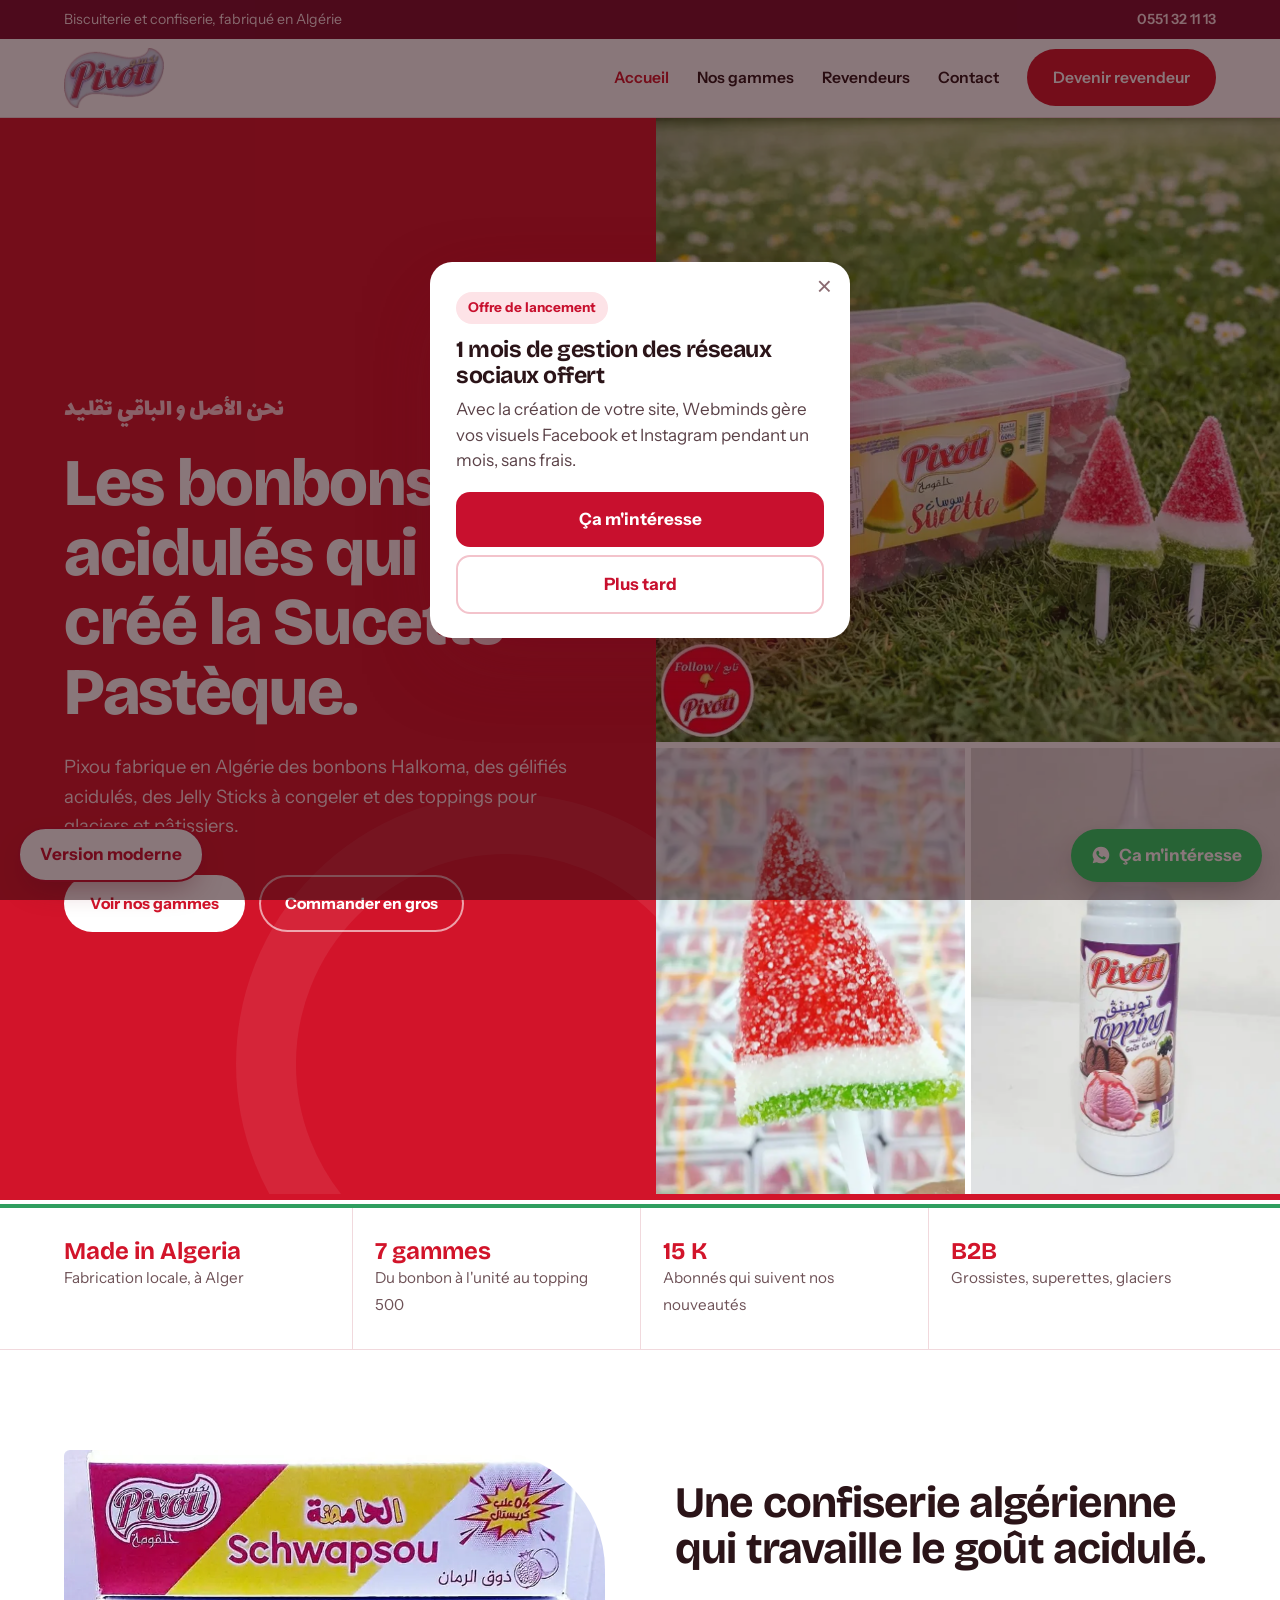
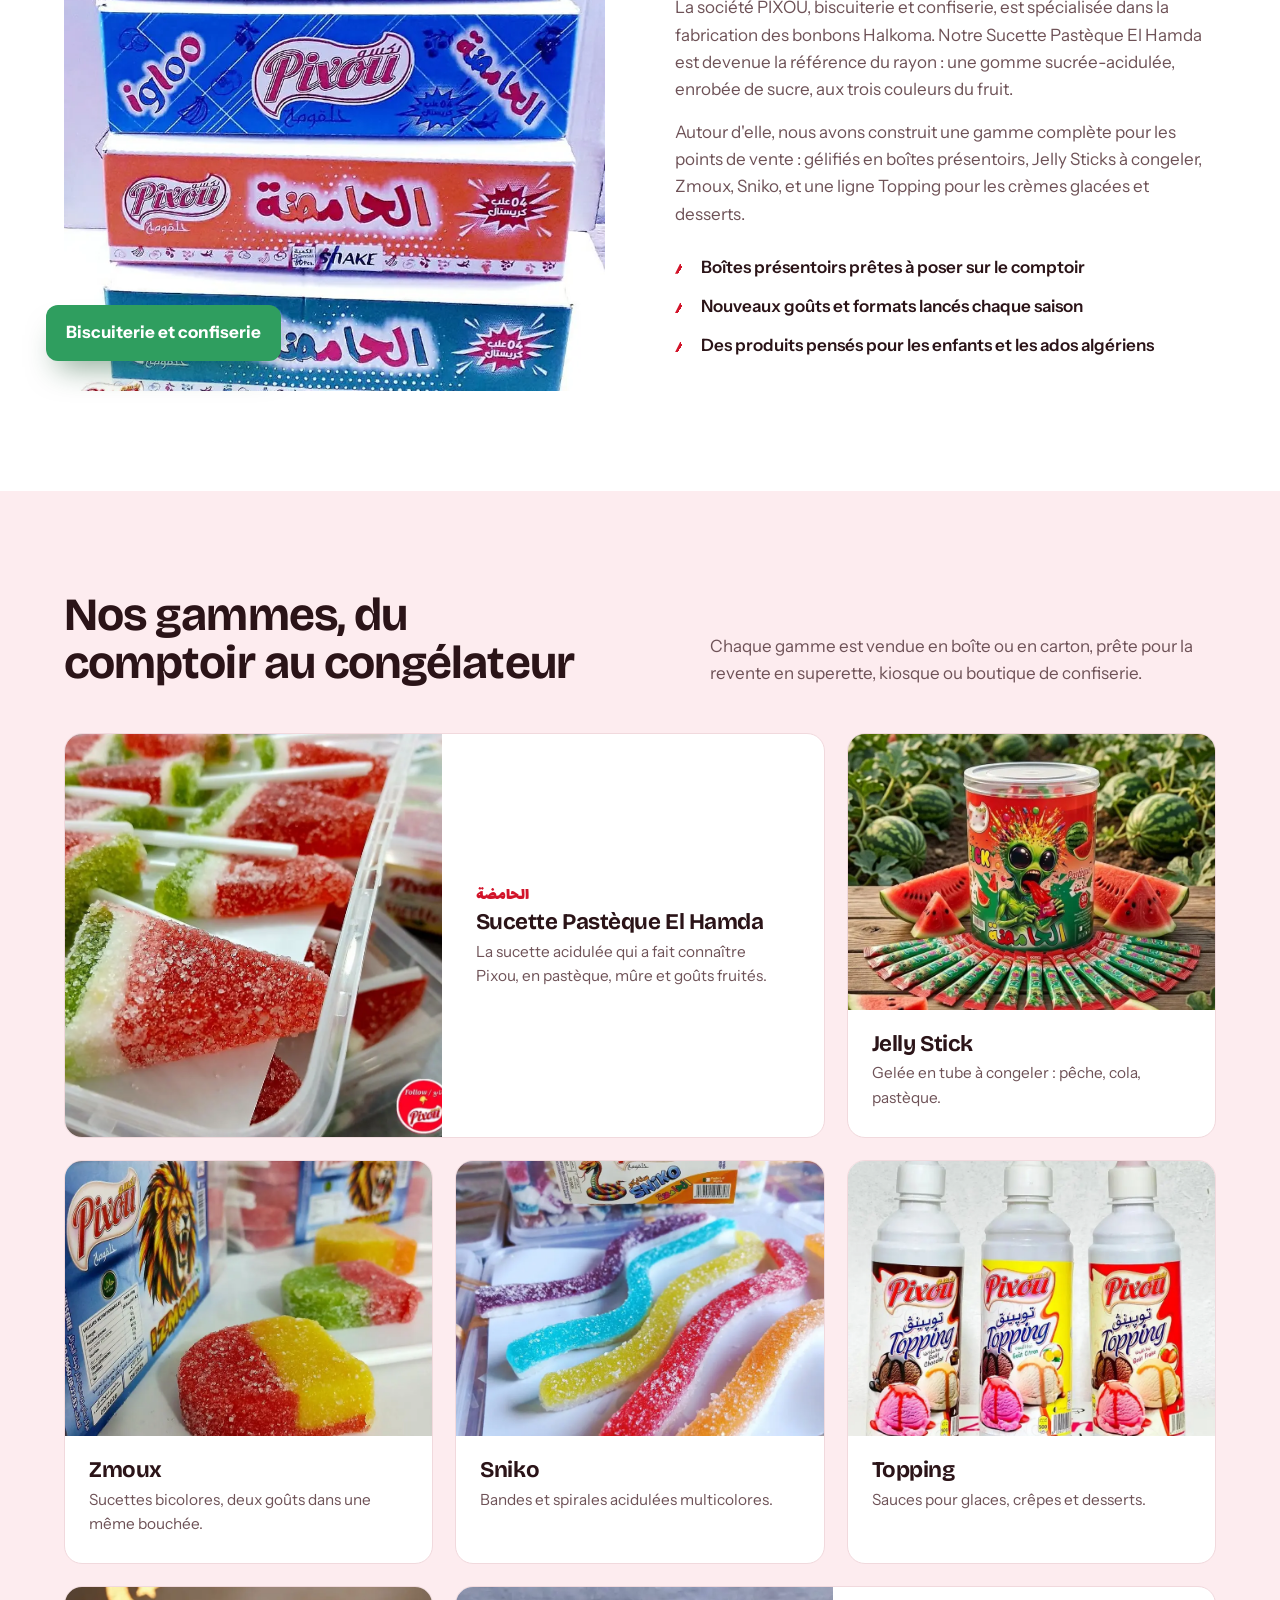
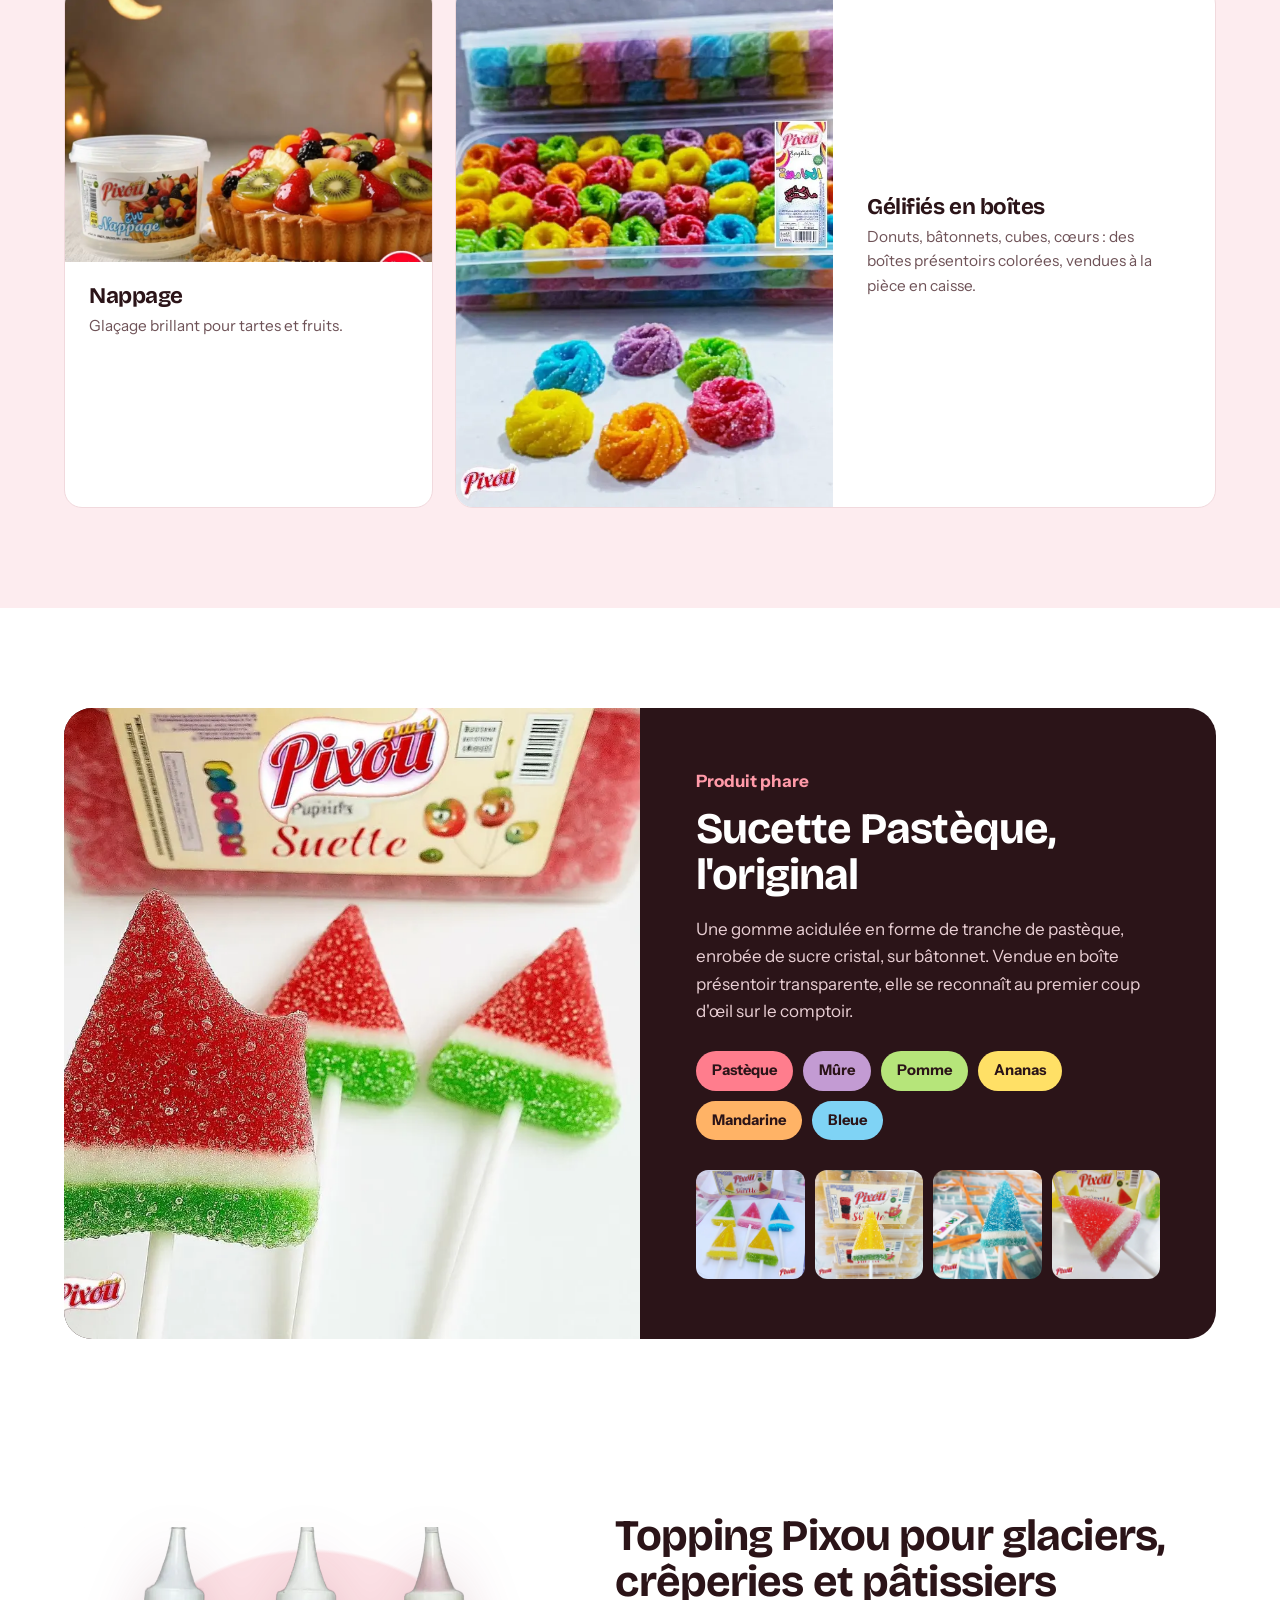
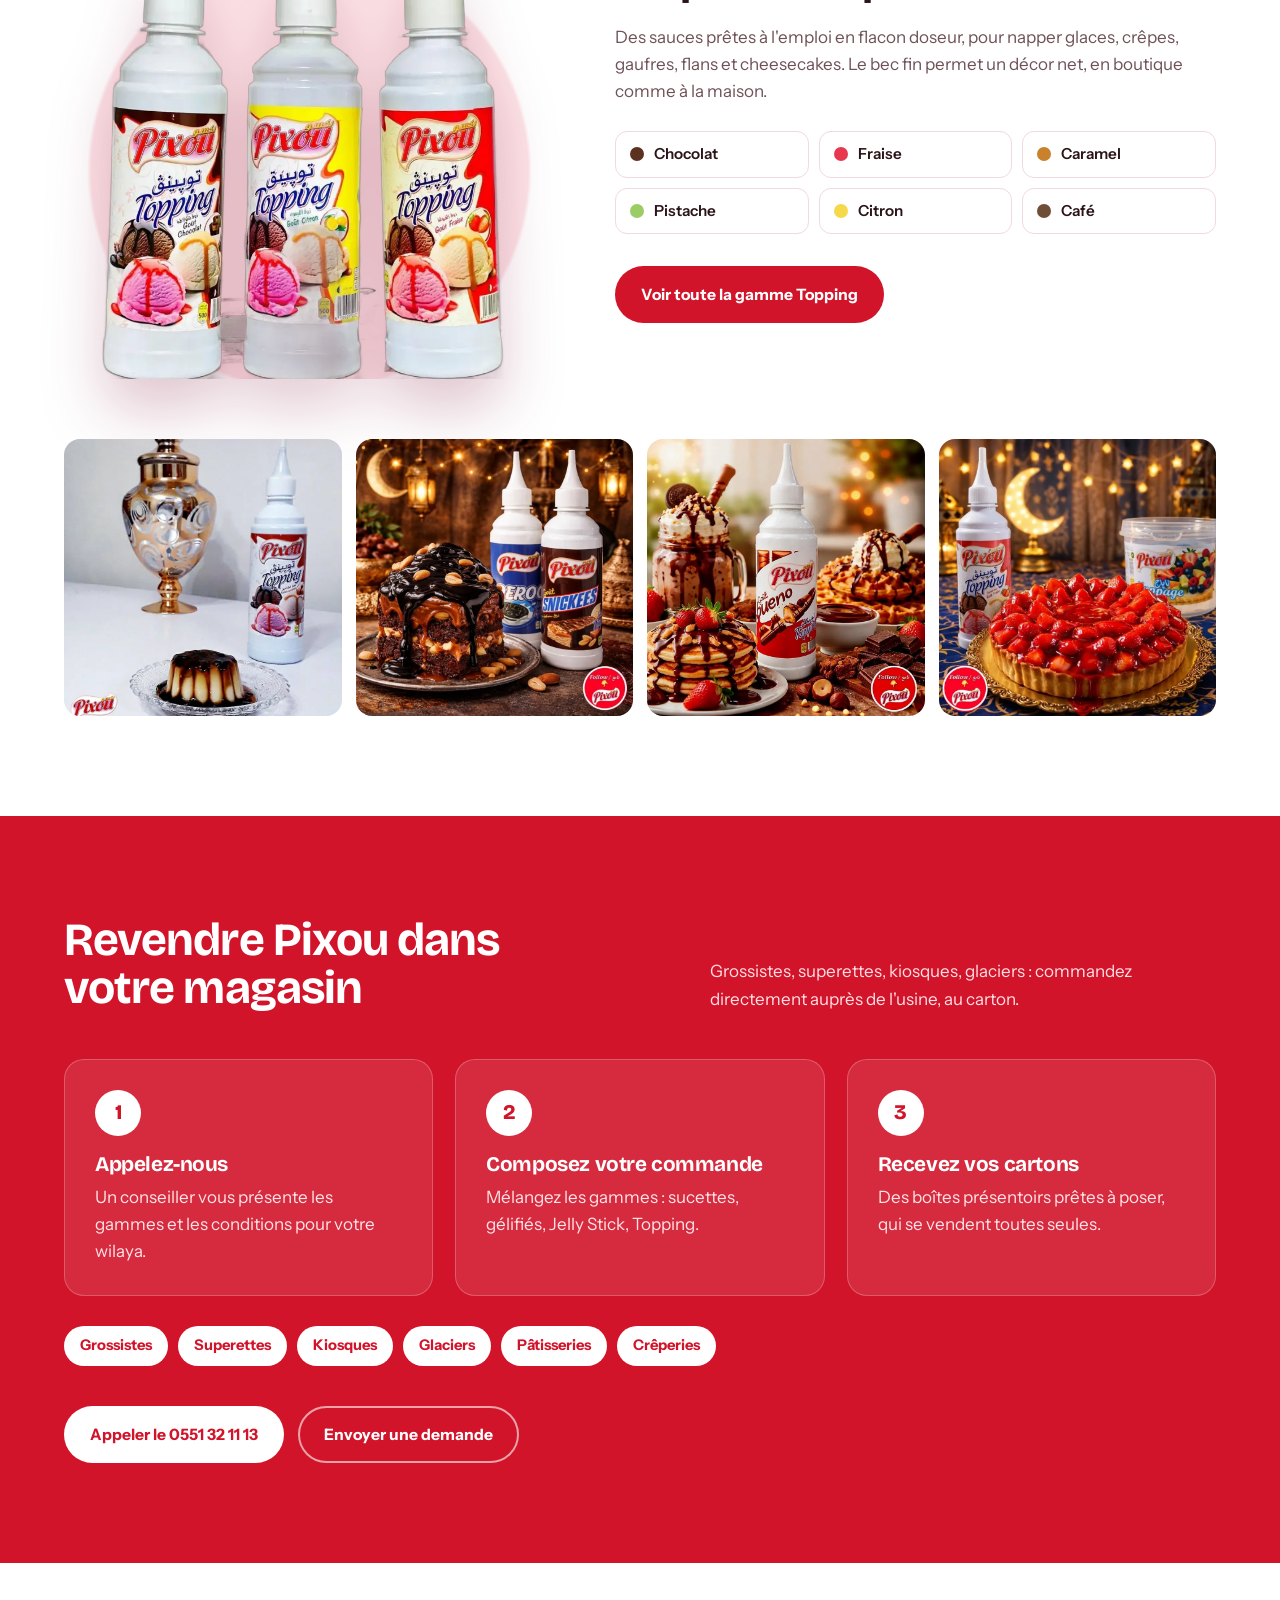
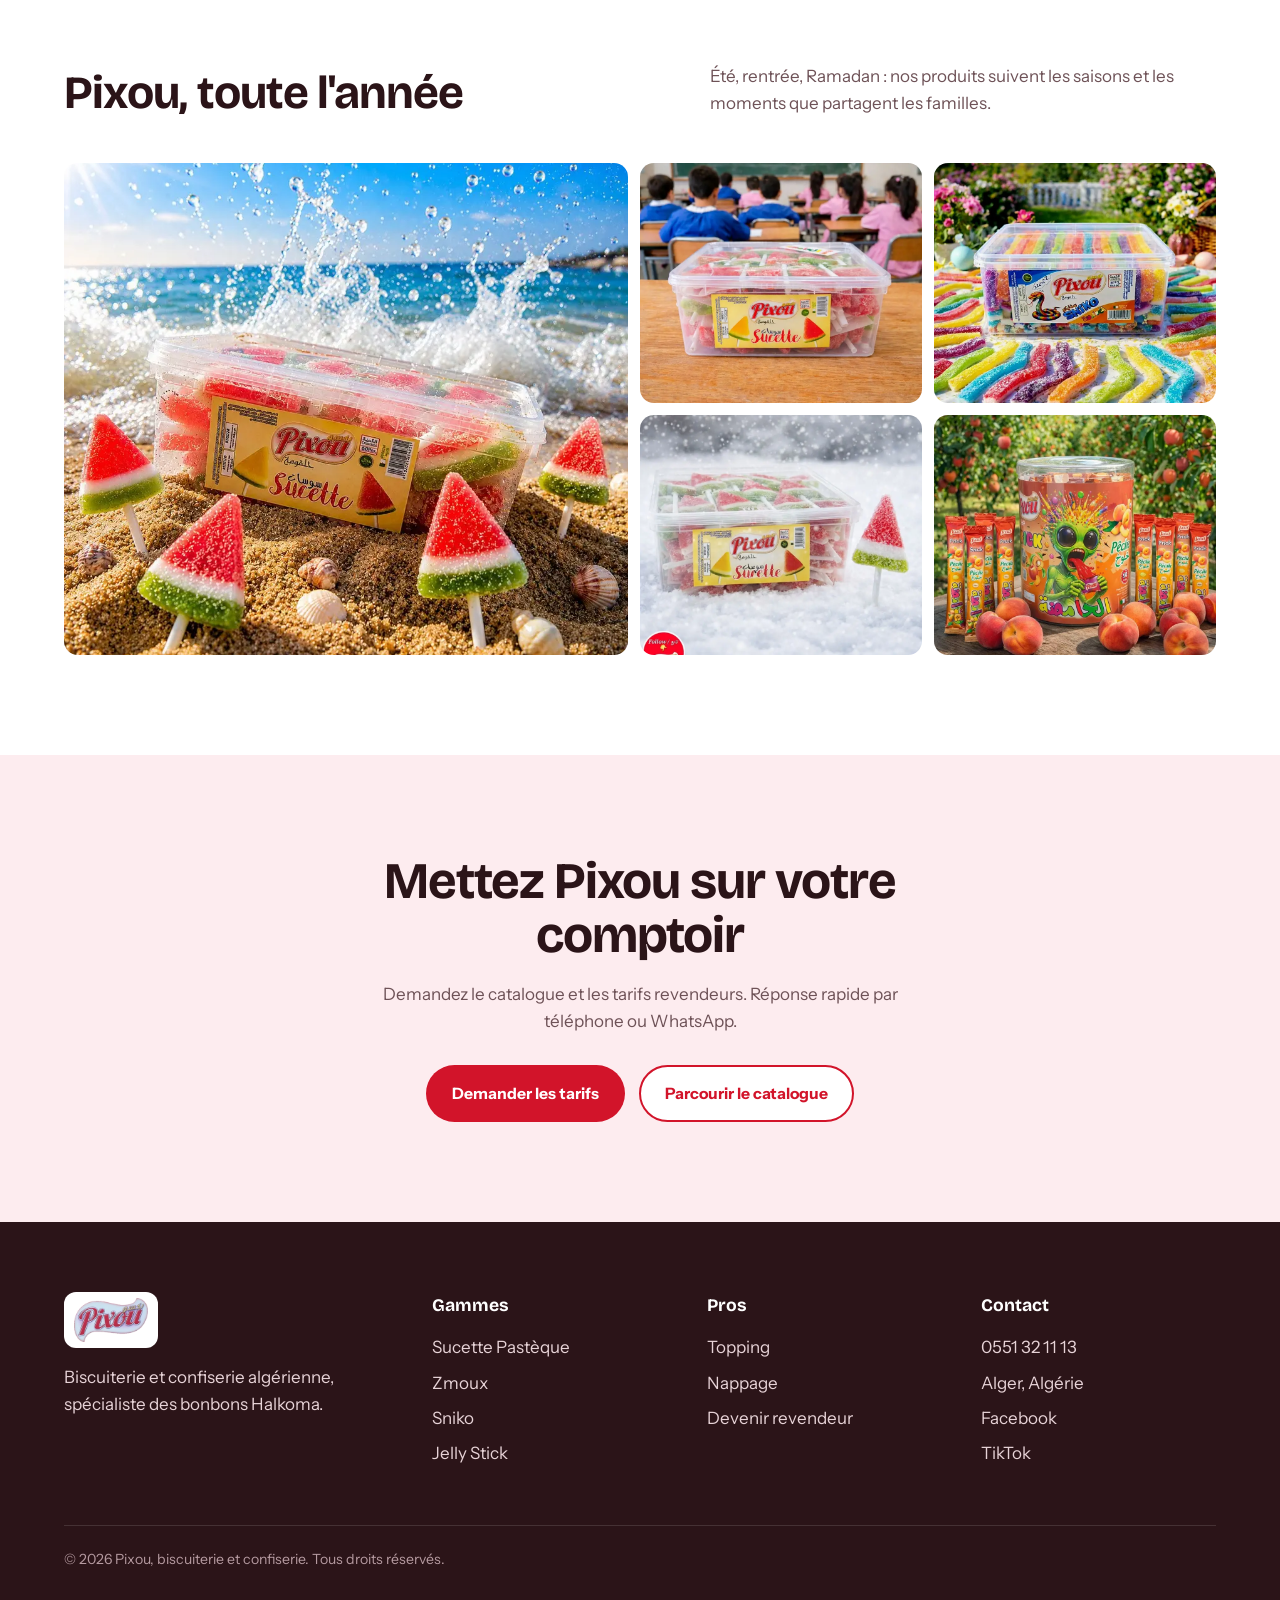
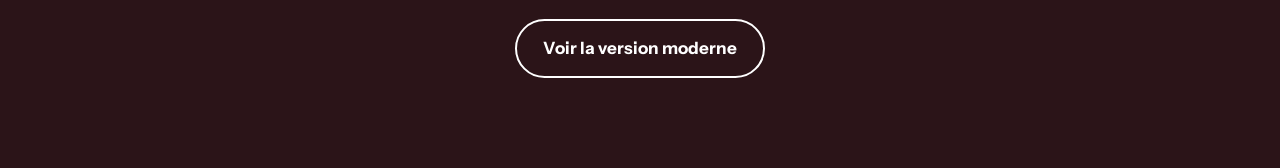
<file: index.html>
<!doctype html><html lang="fr"><head><meta charset="utf-8"><meta name="viewport" content="width=device-width,initial-scale=1"><title>Pixou</title><meta name="robots" content="noindex,nofollow"><meta name="description" content="Pixou, biscuiterie et confiserie algérienne : Sucette Pastèque, Zmoux, Sniko, Jelly Stick, Topping et Nappage."><link rel="icon" href="img/logo.webp"><link rel="preconnect" href="https://fonts.googleapis.com"><link rel="preconnect" href="https://fonts.gstatic.com" crossorigin><link href="https://fonts.googleapis.com/css2?family=Bricolage+Grotesque:opsz,wght@12..96,500;12..96,700;12..96,800&family=Instrument+Sans:wght@400;500;600;700&family=Lalezar&display=swap" rel="stylesheet"><link rel="stylesheet" href="v1.css"></head><body><div class="top"><div class="wrap"><span>Biscuiterie et confiserie, fabriqué en Algérie</span><a href="tel:+213551321113">0551 32 11 13</a></div></div><header class="nav"><div class="wrap"><a class="logo" href="index.html"><img src="img/logo.webp" alt="Pixou"></a><nav class="menu" id="menu"><a href="index.html" class="on">Accueil</a><a href="produits.html">Nos gammes</a><a href="index.html#revendeurs">Revendeurs</a><a href="contact.html">Contact</a><a class="btn btn-red" href="contact.html" style="color:#fff">Devenir revendeur</a></nav><button class="burger" aria-label="Menu" onclick='document.getElementById("menu").classList.toggle("open")'>&#9776;</button></div></header><main><section class="hero" style="padding:0"><div class="hero-txt"><div class="hero-ar">نحن الأصل و الباقي تقليد</div><h1>Les bonbons acidulés qui ont créé la Sucette Pastèque.</h1><p>Pixou fabrique en Algérie des bonbons Halkoma, des gélifiés acidulés, des Jelly Sticks à congeler et des toppings pour glaciers et pâtissiers.</p><div class="acts"><a class="btn btn-white" href="produits.html">Voir nos gammes</a> <a class="btn btn-line" href="#revendeurs">Commander en gros</a></div></div><div class="hero-img"><figure><img src="img/hero-herbe.webp" alt="Boîte de sucettes pastèque Pixou posée sur l'herbe"></figure><figure><img src="img/pasteque-1.webp" alt="Sucette pastèque acidulée Pixou"></figure><figure><img src="img/topping-2.webp" alt="Flacon Topping Pixou"></figure></div></section><div class="rind"></div><div class="facts"><div class="wrap"><div class="fact"><b>Made in Algeria</b><span>Fabrication locale, à Alger</span></div><div class="fact"><b>7 gammes</b><span>Du bonbon à l'unité au topping 500</span></div><div class="fact"><b>15 K</b><span>Abonnés qui suivent nos nouveautés</span></div><div class="fact"><b>B2B</b><span>Grossistes, superettes, glaciers</span></div></div></div><section><div class="wrap about"><div class="about-img"><img src="img/gelee-6.webp" alt="Cartons Pixou Schwapsou, Igloo et El Hamda"><div class="tag">Biscuiterie et confiserie</div></div><div><h2>Une confiserie algérienne qui travaille le goût acidulé.</h2><p>La société PIXOU, biscuiterie et confiserie, est spécialisée dans la fabrication des bonbons Halkoma. Notre Sucette Pastèque El Hamda est devenue la référence du rayon : une gomme sucrée-acidulée, enrobée de sucre, aux trois couleurs du fruit.</p><p>Autour d'elle, nous avons construit une gamme complète pour les points de vente : gélifiés en boîtes présentoirs, Jelly Sticks à congeler, Zmoux, Sniko, et une ligne Topping pour les crèmes glacées et desserts.</p><ul><li>Boîtes présentoirs prêtes à poser sur le comptoir</li><li>Nouveaux goûts et formats lancés chaque saison</li><li>Des produits pensés pour les enfants et les ados algériens</li></ul></div></div></section><section class="ranges"><div class="wrap"><div class="sec-head"><h2>Nos gammes, du comptoir au congélateur</h2><p>Chaque gamme est vendue en boîte ou en carton, prête pour la revente en superette, kiosque ou boutique de confiserie.</p></div><div class="grid-r"><a class="rcard wide" href="produits.html#pasteque"><div class="ph"><img src="img/pasteque-5.webp" alt="Sucettes pastèque en boîte"></div><div class="tx"><span class="ar">الحامضة</span><h3>Sucette Pastèque El Hamda</h3><p>La sucette acidulée qui a fait connaître Pixou, en pastèque, mûre et goûts fruités.</p></div></a><a class="rcard" href="produits.html#stick"><div class="ph"><img src="img/stick-pasteque.webp" alt="Pot de Jelly Stick Pixou"></div><div class="tx"><h3>Jelly Stick</h3><p>Gelée en tube à congeler : pêche, cola, pastèque.</p></div></a><a class="rcard" href="produits.html#zmoux"><div class="ph"><img src="img/zmoux-2.webp" alt="Boîte Zmoux"></div><div class="tx"><h3>Zmoux</h3><p>Sucettes bicolores, deux goûts dans une même bouchée.</p></div></a><a class="rcard" href="produits.html#sniko"><div class="ph"><img src="img/sniko-1.webp" alt="Bandes acidulées Sniko"></div><div class="tx"><h3>Sniko</h3><p>Bandes et spirales acidulées multicolores.</p></div></a><a class="rcard" href="produits.html#topping"><div class="ph"><img src="img/topping-1.webp" alt="Flacons Topping Pixou"></div><div class="tx"><h3>Topping</h3><p>Sauces pour glaces, crêpes et desserts.</p></div></a><a class="rcard" href="produits.html#nappage"><div class="ph"><img src="img/nappage-3.webp" alt="Pot de nappage Pixou et tarte"></div><div class="tx"><h3>Nappage</h3><p>Glaçage brillant pour tartes et fruits.</p></div></a><a class="rcard wide" href="produits.html#gelee"><div class="ph"><img src="img/gelee-3.webp" alt="Bonbons gélifiés donuts en boîte"></div><div class="tx"><h3>Gélifiés en boîtes</h3><p>Donuts, bâtonnets, cubes, cœurs : des boîtes présentoirs colorées, vendues à la pièce en caisse.</p></div></a></div></div></section><section><div class="wrap"><div class="star"><div class="star-img"><img src="img/pasteque-3.webp" alt="Trois sucettes pastèque devant la boîte Pixou"></div><div class="star-tx"><span class="k">Produit phare</span><h2>Sucette Pastèque, l'original</h2><p>Une gomme acidulée en forme de tranche de pastèque, enrobée de sucre cristal, sur bâtonnet. Vendue en boîte présentoir transparente, elle se reconnaît au premier coup d'œil sur le comptoir.</p><div class="chips"><span class="chip" style="background:#ff7d8d">Pastèque</span> <span class="chip" style="background:#c39bd3">Mûre</span> <span class="chip" style="background:#b6e57a">Pomme</span> <span class="chip" style="background:#ffe066">Ananas</span> <span class="chip" style="background:#ffb366">Mandarine</span> <span class="chip" style="background:#7fd3f5">Bleue</span></div><div class="thumbs"><img src="img/fruits-1.webp" alt="Sucettes Pixou multi-goûts"> <img src="img/fruits-3.webp" alt="Sucette ananas"> <img src="img/fruits-4.webp" alt="Sucette bleue"> <img src="img/pasteque-2.webp" alt="Sucette pastèque"></div></div></div></div></section><section class="top-sec" style="padding-top:20px"><div class="wrap"><div class="tp"><div class="tp-vis"><img src="img/cut-toppings3.webp" alt="Trois flacons Topping Pixou"></div><div><h2>Topping Pixou pour glaciers, crêperies et pâtissiers</h2><p>Des sauces prêtes à l'emploi en flacon doseur, pour napper glaces, crêpes, gaufres, flans et cheesecakes. Le bec fin permet un décor net, en boutique comme à la maison.</p><div class="flv"><span><i style="background:#5b3220"></i>Chocolat</span> <span><i style="background:#e8384f"></i>Fraise</span> <span><i style="background:#c9822b"></i>Caramel</span> <span><i style="background:#9ccc65"></i>Pistache</span> <span><i style="background:#f6d94a"></i>Citron</span> <span><i style="background:#6f4e37"></i>Café</span></div><a class="btn btn-red" href="produits.html#topping">Voir toute la gamme Topping</a></div></div><div class="tp-row"><img src="img/topping-9.webp" alt="Flan nappé de caramel Topping Pixou"> <img src="img/topping-4.webp" alt="Toppings Oreo et Snickers"> <img src="img/topping-5.webp" alt="Topping Bueno sur crêpes"> <img src="img/nappage-4.webp" alt="Tarte aux fraises au nappage"></div></div></section><section class="b2b" id="revendeurs"><div class="wrap"><div class="sec-head"><h2>Revendre Pixou dans votre magasin</h2><p>Grossistes, superettes, kiosques, glaciers : commandez directement auprès de l'usine, au carton.</p></div><div class="steps"><div class="step"><h3>Appelez-nous</h3><p>Un conseiller vous présente les gammes et les conditions pour votre wilaya.</p></div><div class="step"><h3>Composez votre commande</h3><p>Mélangez les gammes : sucettes, gélifiés, Jelly Stick, Topping.</p></div><div class="step"><h3>Recevez vos cartons</h3><p>Des boîtes présentoirs prêtes à poser, qui se vendent toutes seules.</p></div></div><div class="who"><span>Grossistes</span><span>Superettes</span><span>Kiosques</span><span>Glaciers</span><span>Pâtisseries</span><span>Crêperies</span></div><div class="acts"><a class="btn btn-white" href="tel:+213551321113">Appeler le 0551 32 11 13</a> <a class="btn btn-line" href="contact.html">Envoyer une demande</a></div></div></section><section><div class="wrap"><div class="sec-head"><h2>Pixou, toute l'année</h2><p>Été, rentrée, Ramadan : nos produits suivent les saisons et les moments que partagent les familles.</p></div><div class="gal"><img src="img/hero-plage.webp" alt="Boîte de sucettes pastèque sur la plage"> <img src="img/ambiance-ecole.webp" alt="Boîte Pixou en classe"> <img src="img/sniko-7.webp" alt="Boîte Sniko au jardin"> <img src="img/ambiance-neige.webp" alt="Sucettes pastèque dans la neige"> <img src="img/stick-peche.webp" alt="Jelly Stick goût pêche"></div></div></section><section class="cta"><div class="wrap"><h2>Mettez Pixou sur votre comptoir</h2><p>Demandez le catalogue et les tarifs revendeurs. Réponse rapide par téléphone ou WhatsApp.</p><div class="acts"><a class="btn btn-red" href="contact.html">Demander les tarifs</a> <a class="btn btn-red" style="background:#fff;color:var(--red);border-color:var(--red)" href="produits.html">Parcourir le catalogue</a></div></div></section></main><footer><div class="wrap"><div class="cols"><div><img src="img/logo.webp" alt="Pixou"><p style="margin:0;max-width:30ch">Biscuiterie et confiserie algérienne, spécialiste des bonbons Halkoma.</p></div><div><h4>Gammes</h4><a href="produits.html#pasteque">Sucette Pastèque</a><a href="produits.html#zmoux">Zmoux</a><a href="produits.html#sniko">Sniko</a><a href="produits.html#stick">Jelly Stick</a></div><div><h4>Pros</h4><a href="produits.html#topping">Topping</a><a href="produits.html#nappage">Nappage</a><a href="index.html#revendeurs">Devenir revendeur</a></div><div><h4>Contact</h4><a href="tel:+213551321113">0551 32 11 13</a><a>Alger, Algérie</a><a href="https://www.facebook.com/pixouofficiel" target="_blank" rel="noopener">Facebook</a><a href="https://www.tiktok.com/@pixou__officiel" target="_blank" rel="noopener">TikTok</a></div></div><div class="copy">© 2026 Pixou, biscuiterie et confiserie. Tous droits réservés.</div></div></footer><div id="wm-switch" class="wm-switch" style="background:#2b1418;color:#fff"></div><script src="common.js"></script></body></html>
</file>
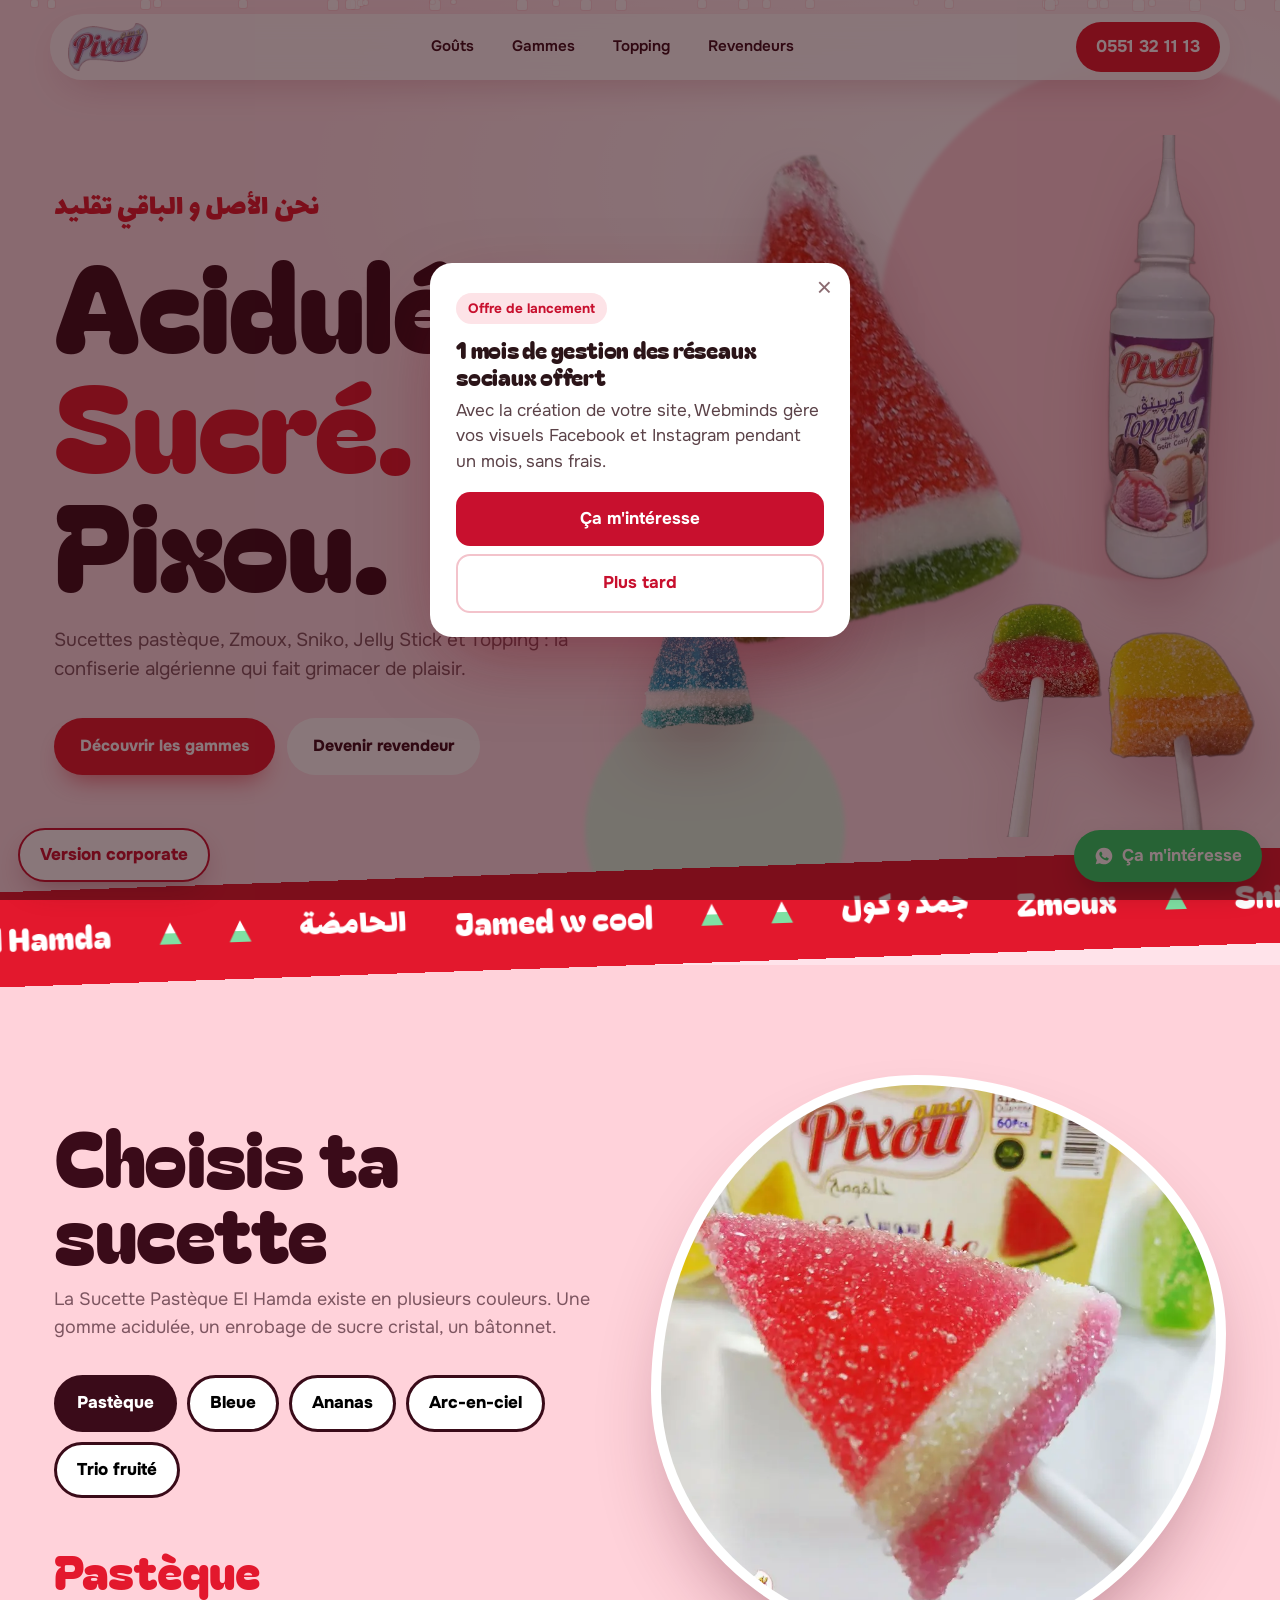
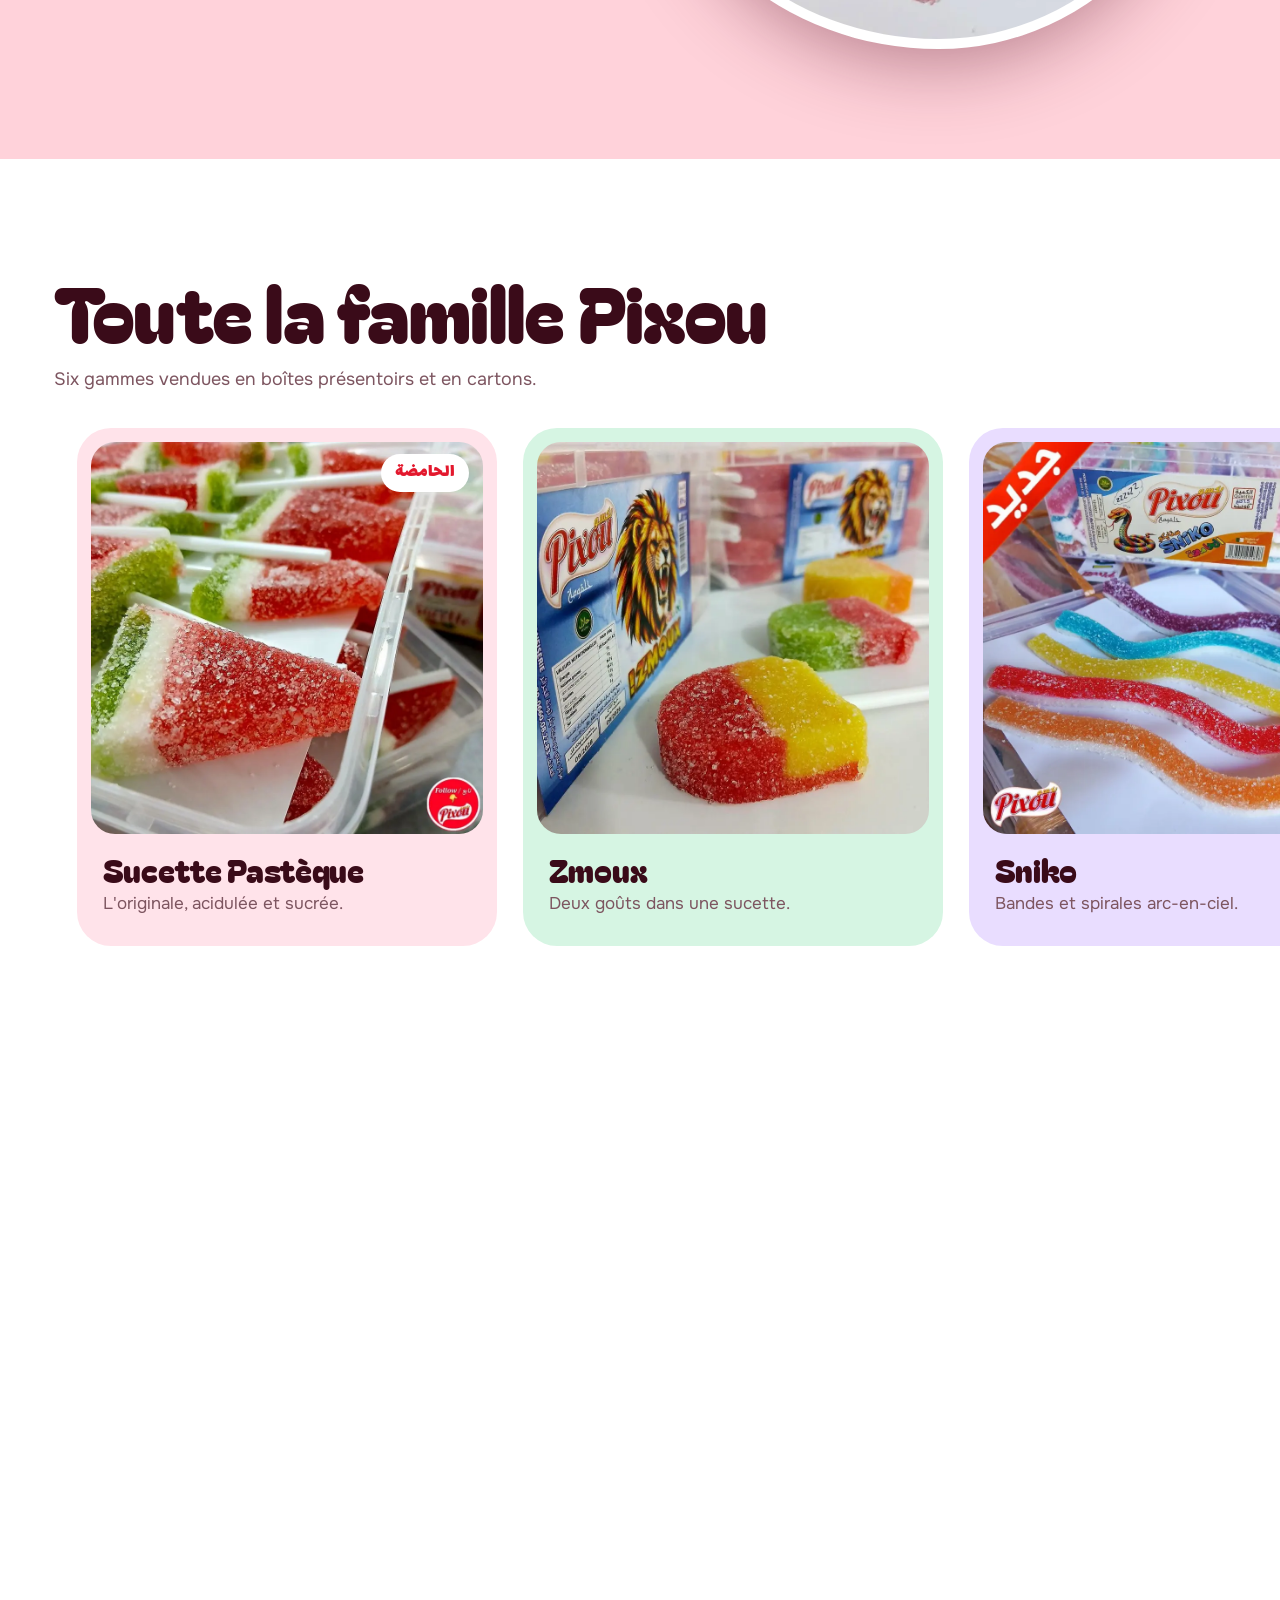
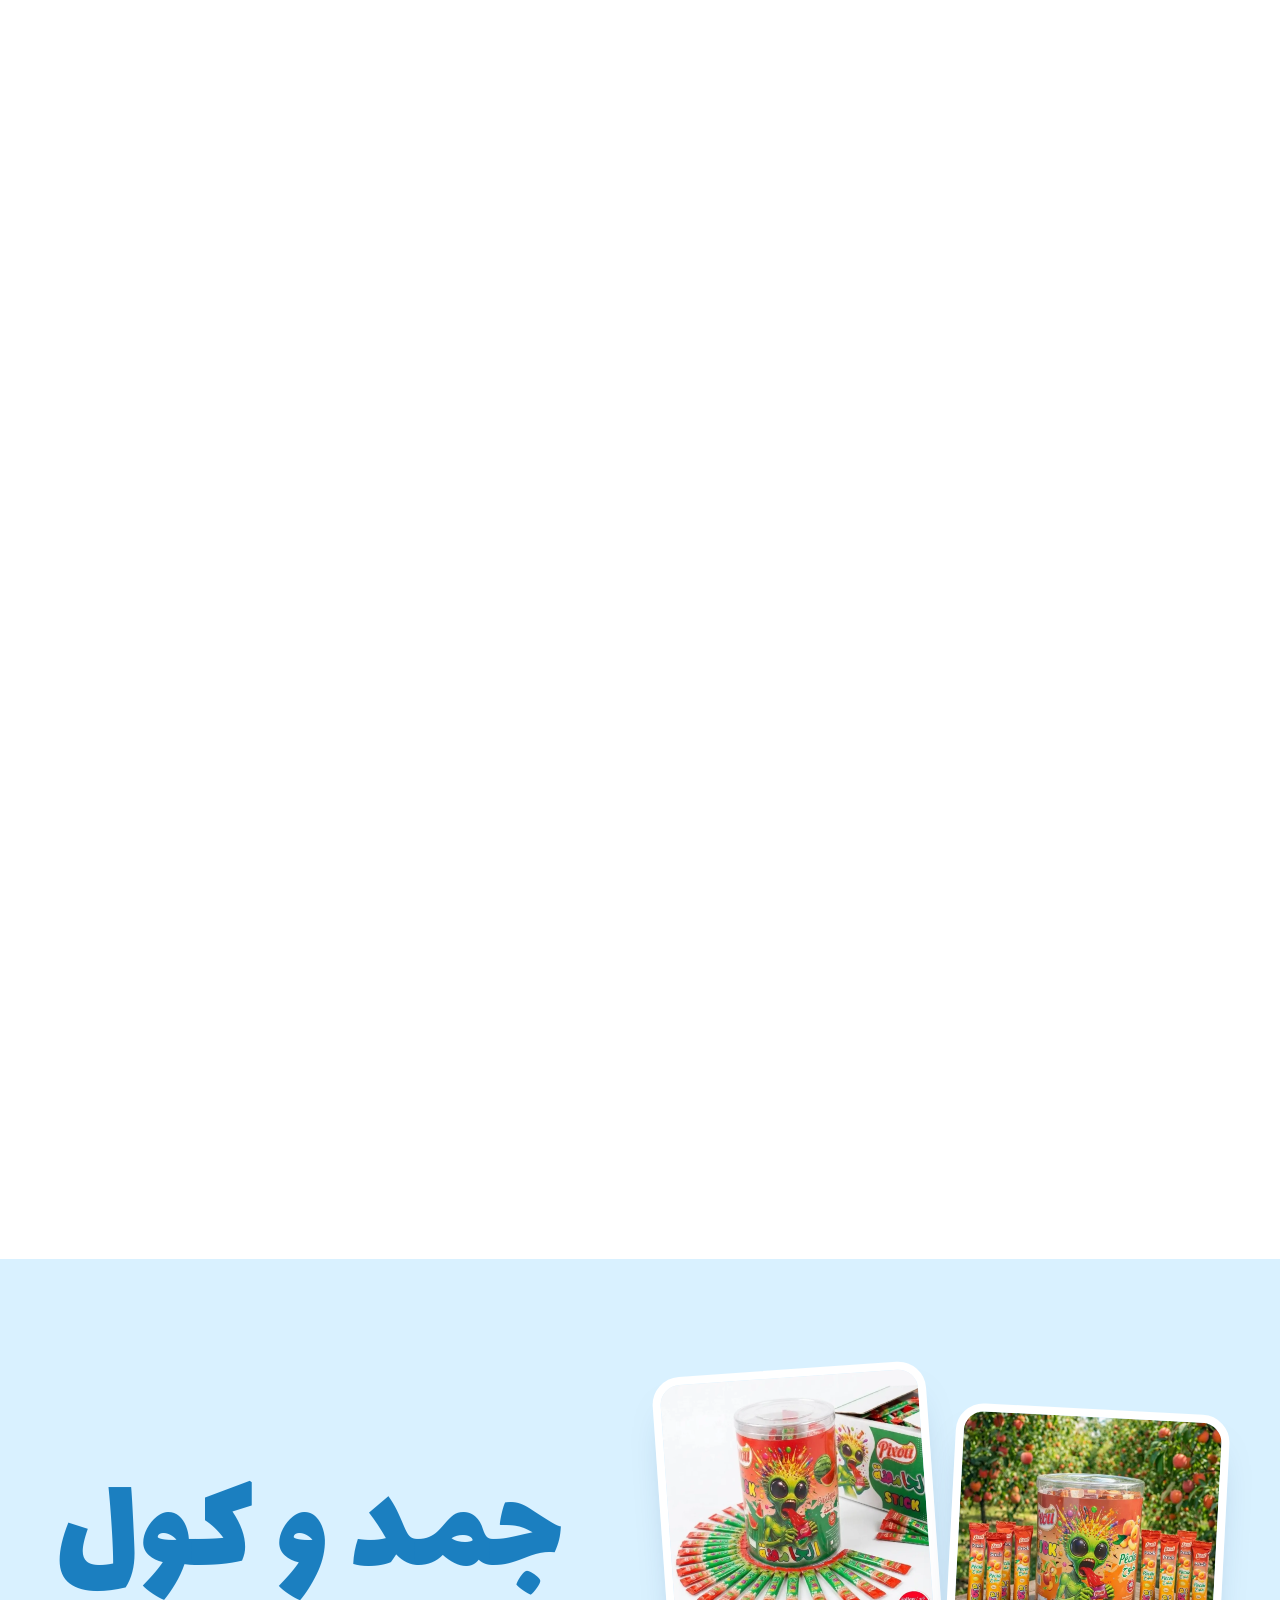
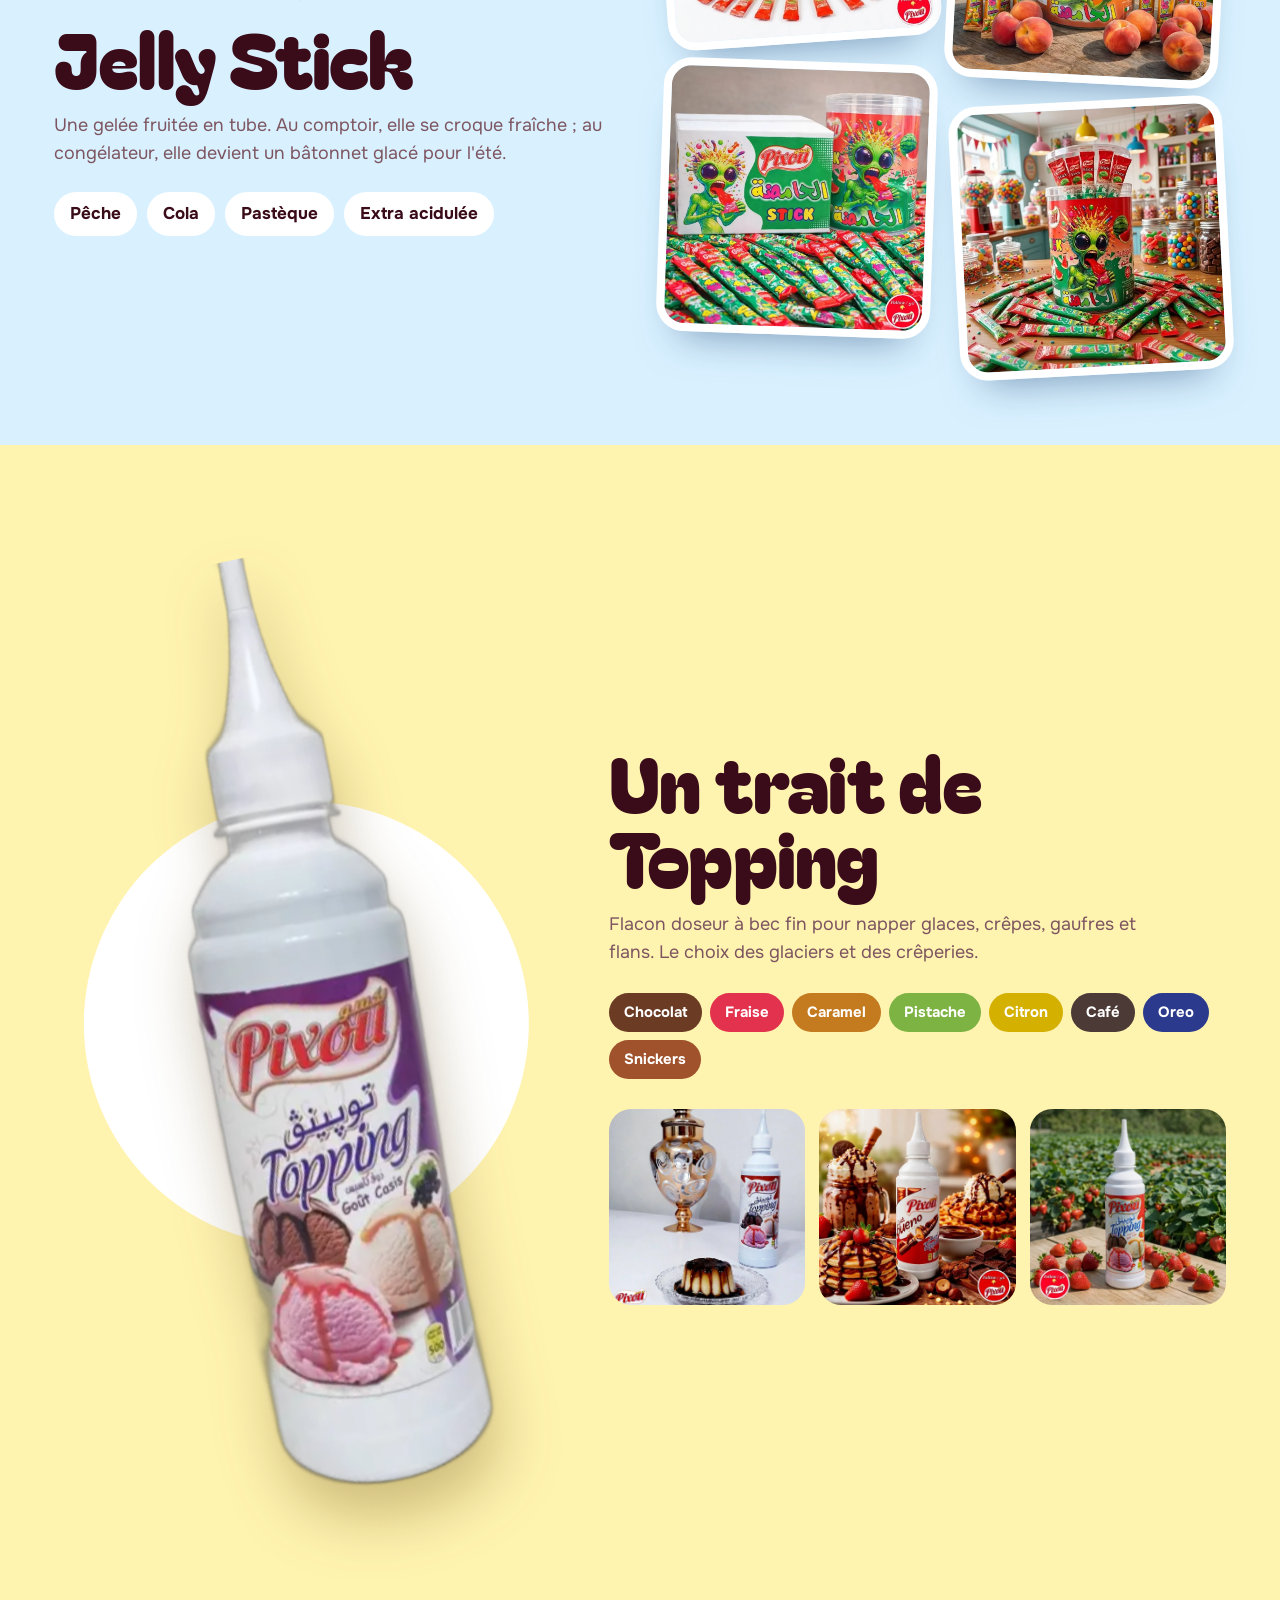
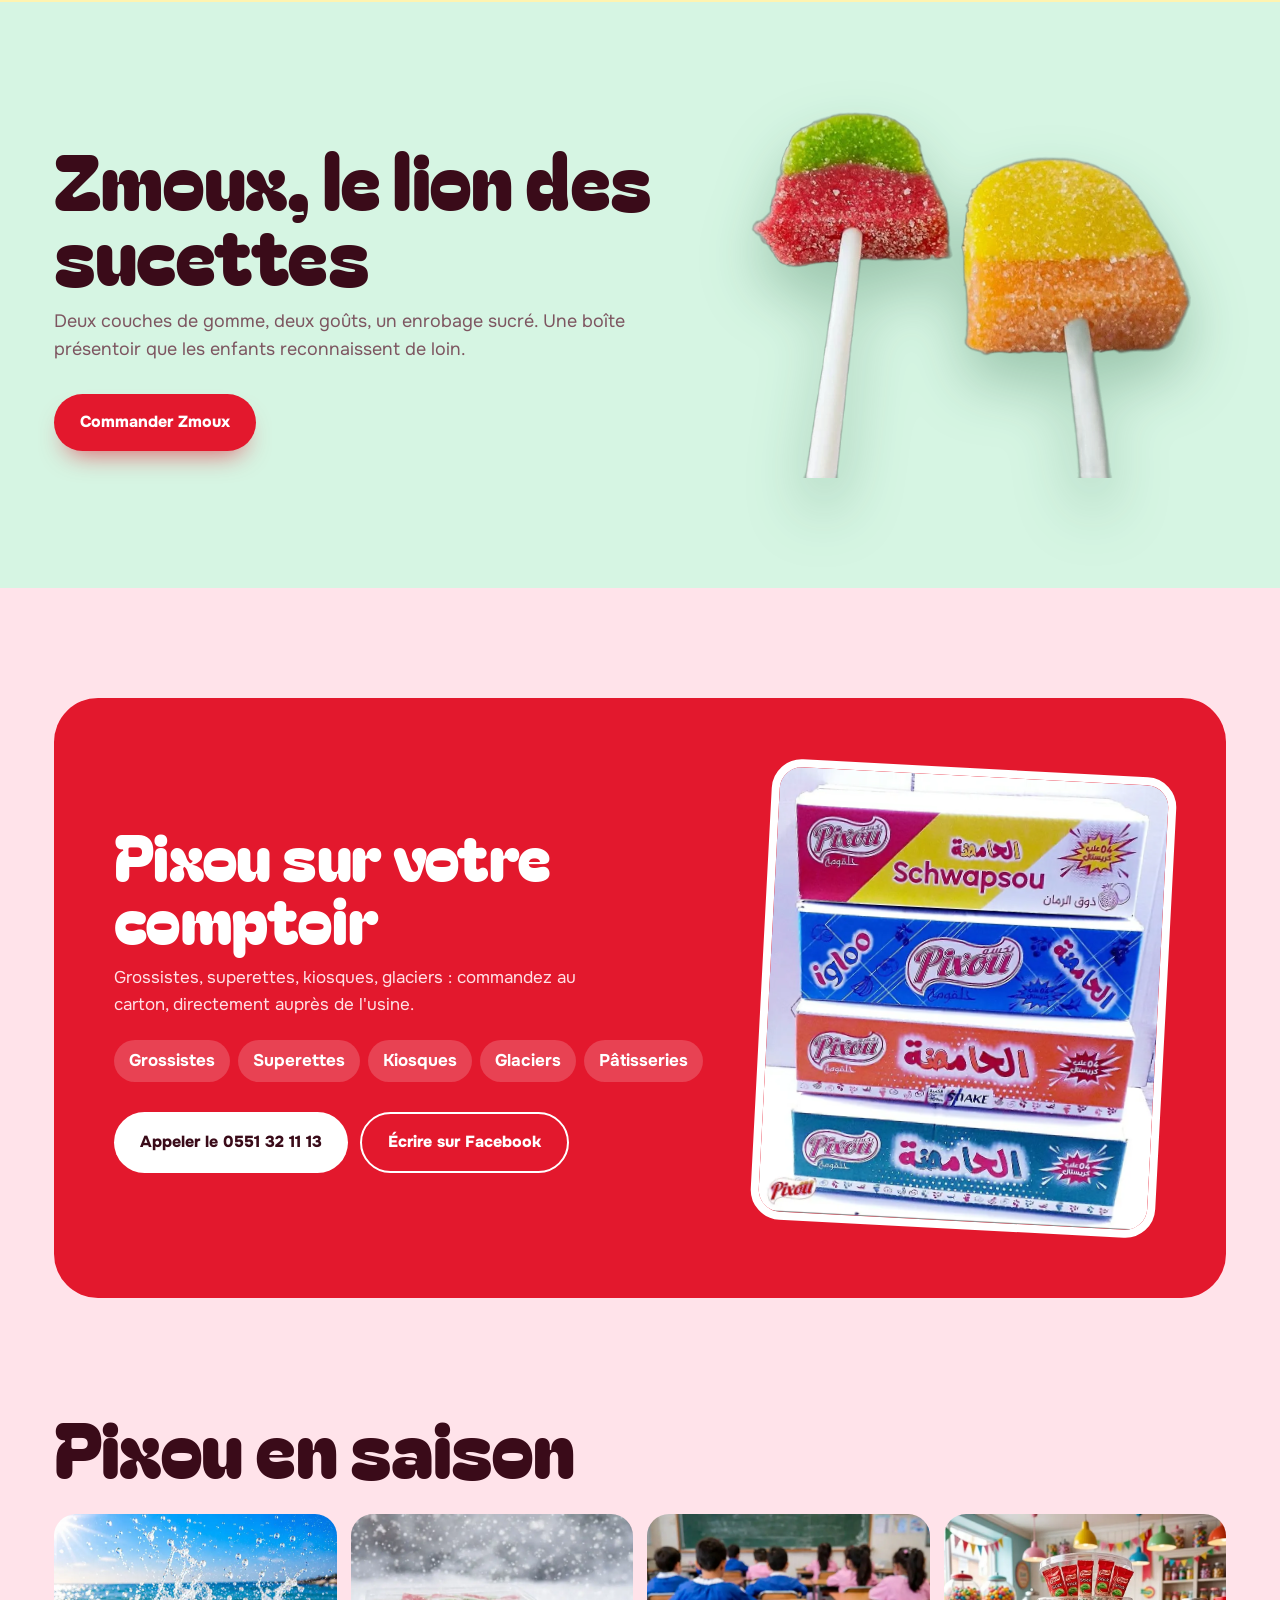
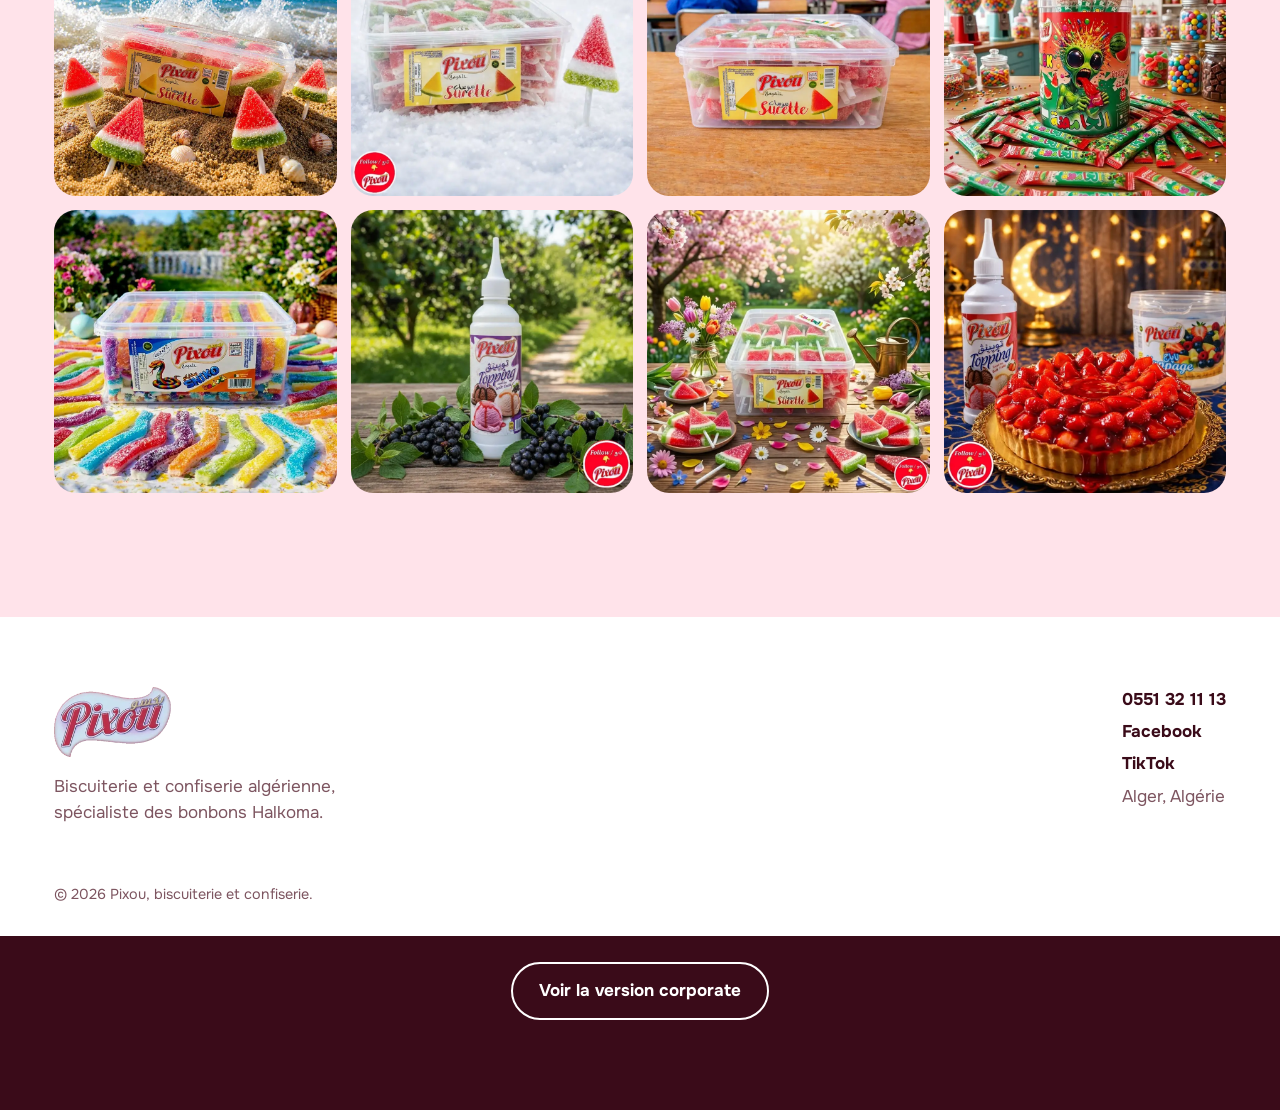
<file: v2/index.html>
<!doctype html><html lang="fr"><head><meta charset="utf-8"><meta name="viewport" content="width=device-width,initial-scale=1"><title>Pixou</title><meta name="robots" content="noindex,nofollow"><link rel="icon" href="../img/logo.webp"><link rel="preconnect" href="https://fonts.googleapis.com"><link rel="preconnect" href="https://fonts.gstatic.com" crossorigin><link href="https://fonts.googleapis.com/css2?family=Bagel+Fat+One&family=Onest:wght@400;500;600;700;800&family=Lalezar&display=swap" rel="stylesheet"><style>:root{--pink:#ffe3ea;--pink2:#ffc9d4;--mint:#d6f5e3;--lemon:#fff3b0;--sky:#d9f1ff;--red:#e3182d;--berry:#3a0b19;--soft:#7d5560;--green:#21a35b}*{box-sizing:border-box}html{scroll-behavior:smooth;overflow-x:clip}body{margin:0;font-family:Onest,system-ui,sans-serif;color:var(--berry);background:var(--pink);font-size:17px;line-height:1.55;overflow-x:hidden;-webkit-font-smoothing:antialiased}img{max-width:100%;display:block;-webkit-user-drag:none;user-select:none}a{color:inherit}h1,h2,h3{font-family:"Bagel Fat One","Arial Rounded MT Bold",sans-serif;font-weight:400;line-height:.98;margin:0;letter-spacing:-.01em}.wrap{max-width:1220px;margin:0 auto;padding:0 24px}:focus-visible{outline:3px solid var(--green);outline-offset:3px}.ar{font-family:Lalezar,sans-serif;direction:rtl}.nav{position:fixed;top:14px;left:50%;transform:translateX(-50%);z-index:60;width:min(1180px,calc(100% - 24px));display:flex;align-items:center;justify-content:space-between;gap:16px;background:rgba(255,255,255,.82);backdrop-filter:blur(14px);border-radius:99px;padding:8px 10px 8px 18px;box-shadow:0 14px 40px -18px rgba(150,20,50,.35)}.nav img{height:48px;width:auto}.nav .links{display:flex;gap:6px}.nav .links a{text-decoration:none;font-weight:600;padding:10px 16px;border-radius:99px;font-size:.95rem}.nav .links a:hover{background:var(--pink)}.nav .call{background:var(--red);color:#fff;text-decoration:none;font-weight:700;padding:12px 20px;border-radius:99px;white-space:nowrap}.hero{position:relative;min-height:100vh;display:flex;align-items:center;padding:140px 0 80px;overflow:hidden;background:radial-gradient(1200px 600px at 80% 20%,#fff 0,transparent 60%),var(--pink)}.hero .wrap{position:relative;z-index:3;width:100%}.hero .ar{font-size:clamp(1.4rem,2.4vw,2rem);color:var(--red);text-align:left;margin-bottom:10px}.hero h1{font-size:clamp(3.4rem,9.5vw,8.4rem);max-width:9ch;color:var(--berry)}.hero h1 .l{display:block;overflow:hidden}.hero h1 .l span{display:inline-block;transform:translateY(105%);animation:up .9s cubic-bezier(.2,.8,.2,1) forwards}.hero h1 .l:nth-child(2) span{animation-delay:.12s;color:var(--red)}.hero h1 .l:nth-child(3) span{animation-delay:.24s}@keyframes up{to{transform:none}}.hero p{max-width:40ch;font-size:1.18rem;color:var(--soft);margin:26px 0 34px;opacity:0;animation:fade .8s .5s forwards}@keyframes fade{to{opacity:1}}.acts{display:flex;gap:12px;flex-wrap:wrap}.b{display:inline-flex;align-items:center;gap:10px;text-decoration:none;font-weight:800;border-radius:99px;padding:16px 26px;font-size:1rem;transition:transform .25s}.b:hover{transform:translateY(-3px) rotate(-1deg)}.b-red{background:var(--red);color:#fff;box-shadow:0 14px 26px -12px rgba(227,24,45,.7)}.b-white{background:#fff;color:var(--berry)}.float{position:absolute;z-index:2;will-change:transform;filter:drop-shadow(0 30px 30px rgba(120,10,40,.25))}.float img{width:100%}.f1{width:clamp(200px,24vw,350px);right:20%;top:17%}.f2{width:clamp(90px,9vw,140px);right:41%;top:63%}.f3{width:clamp(200px,22vw,320px);right:2%;bottom:7%}.f4{width:clamp(90px,9vw,140px);right:5%;top:15%}.bob{animation:bob 6s ease-in-out infinite}.f2 .bob{animation-delay:-2s}.f3 .bob{animation-delay:-4s}.f4 .bob{animation-delay:-1s}@keyframes bob{0%,100%{transform:translateY(0) rotate(0)}50%{transform:translateY(-18px) rotate(3deg)}}.sugar{position:absolute;inset:0;z-index:1;pointer-events:none}.sugar i{position:absolute;width:7px;height:7px;background:#fff;border-radius:2px;opacity:.9;animation:fall linear infinite;box-shadow:0 0 0 1px rgba(227,24,45,.08)}@keyframes fall{from{transform:translateY(-10vh) rotate(0)}to{transform:translateY(110vh) rotate(360deg)}}.blob{position:absolute;border-radius:50%;filter:blur(2px);z-index:0}.mq{background:var(--red);color:#fff;overflow:hidden;padding:20px 0;transform:rotate(-2deg);margin:-30px 0 0;width:104%;margin-left:-2%;position:relative;z-index:5}.mq .t{display:flex;gap:48px;white-space:nowrap;animation:mq 26s linear infinite;width:max-content}.mq span{font-family:"Bagel Fat One";font-size:2rem;display:flex;align-items:center;gap:48px}.mq span.ar{font-family:Lalezar;font-size:2.2rem}.mq span:after{content:"";width:22px;height:22px;background:linear-gradient(#fff 0 50%,#7fe0a3 50%);clip-path:polygon(50% 0,100% 100%,0 100%)}@keyframes mq{to{transform:translateX(-50%)}}section{padding:110px 0;position:relative}.h2{font-size:clamp(2.6rem,6vw,5rem);margin-bottom:18px}.lead{max-width:48ch;color:var(--soft);font-size:1.12rem;margin:0}.flav{background:var(--c,#ffd2da);transition:background .6s}.flav .g{display:grid;grid-template-columns:1fr 1.05fr;gap:50px;align-items:center}.pick{display:flex;flex-wrap:wrap;gap:10px;margin:34px 0}.pick button{font:inherit;font-weight:800;border:3px solid var(--berry);background:#fff;border-radius:99px;padding:12px 20px;cursor:pointer;transition:transform .2s,background .2s,color .2s}.pick button:hover{transform:translateY(-2px)}.pick button[aria-pressed=true]{background:var(--berry);color:#fff}.stage{position:relative;aspect-ratio:1;border-radius:46% 54% 50% 50%/55% 45% 55% 45%;overflow:hidden;background:#fff;box-shadow:0 40px 80px -30px rgba(80,10,30,.45);border:10px solid #fff}.stage img{position:absolute;inset:0;width:100%;height:100%;object-fit:cover;opacity:0;transform:scale(1.08) rotate(2deg);transition:opacity .55s,transform .8s cubic-bezier(.2,.8,.2,1)}.stage img.on{opacity:1;transform:none}.fname{font-family:"Bagel Fat One";font-size:clamp(2rem,4vw,3rem);color:var(--red);min-height:1.1em}.hz{background:#fff;padding:0;height:300vh}.hz .pin{position:sticky;top:0;height:100vh;overflow:hidden;display:flex;flex-direction:column;justify-content:center}.hz .head{padding:0 24px;max-width:1220px;margin:0 auto 34px;width:100%}.track{display:flex;gap:26px;padding:0 6vw;will-change:transform}.card{flex:0 0 min(420px,78vw);border-radius:34px;overflow:hidden;background:var(--bg);text-decoration:none;display:flex;flex-direction:column;position:relative}.card .ph{aspect-ratio:1/1;overflow:hidden;margin:14px 14px 0;border-radius:24px}.card .ph img{width:100%;height:100%;object-fit:cover;transition:transform .7s}.card:hover .ph img{transform:scale(1.06) rotate(1deg)}.card .tx{padding:20px 26px 28px}.card h3{font-size:2rem}.card p{margin:6px 0 0;color:var(--soft)}.card .ar{position:absolute;top:26px;right:28px;background:#fff;border-radius:99px;padding:4px 14px;font-size:1.2rem;color:var(--red)}.stick{background:var(--sky);overflow:hidden}.stick .g{display:grid;grid-template-columns:1fr 1fr;gap:40px;align-items:center}.stick .big{font-family:Lalezar;font-size:clamp(4rem,11vw,9rem);color:#1b7fc0;line-height:1;text-align:left}.stick .pics{display:grid;grid-template-columns:1fr 1fr;gap:18px}.stick .pics img{border-radius:28px;aspect-ratio:1;object-fit:cover;border:8px solid #fff;box-shadow:0 26px 40px -24px rgba(20,60,110,.5)}.stick .pics img:first-child{transform:rotate(-4deg)}.stick .pics img:nth-child(2){transform:rotate(3deg) translateY(40px)}.stick .pics img:nth-child(3){transform:rotate(2deg)}.stick .pics img:nth-child(4){transform:rotate(-3deg) translateY(40px)}.ice{display:flex;gap:10px;flex-wrap:wrap;margin-top:24px}.ice span{background:#fff;border-radius:99px;padding:9px 16px;font-weight:700}.top{background:var(--lemon)}.top .g{display:grid;grid-template-columns:.9fr 1.1fr;gap:50px;align-items:center}.bottle{position:relative;display:flex;justify-content:center}.bottle .disc{position:absolute;width:88%;aspect-ratio:1;border-radius:50%;background:#fff;top:50%;left:50%;transform:translate(-50%,-50%)}.bottle img{position:relative;width:48%;max-width:260px;filter:drop-shadow(0 34px 30px rgba(90,60,0,.3));will-change:transform}.drops{display:grid;grid-template-columns:repeat(3,1fr);gap:14px;margin-top:30px}.drops img{border-radius:22px;aspect-ratio:1;object-fit:cover}.tflv{display:flex;flex-wrap:wrap;gap:8px;margin:26px 0 0}.tflv span{border-radius:99px;padding:8px 15px;font-weight:700;color:#fff;font-size:.93rem}.zm{background:var(--mint)}.zm .g{display:grid;grid-template-columns:1.1fr .9fr;gap:40px;align-items:center}.zm .cut{max-width:440px;justify-self:center;filter:drop-shadow(0 30px 30px rgba(20,90,50,.3))}.pros{background:var(--pink)}.pcard{background:var(--red);color:#fff;border-radius:44px;padding:70px 60px;display:grid;grid-template-columns:1.2fr .8fr;gap:40px;align-items:center;position:relative;overflow:hidden}.pcard h2{font-size:clamp(2.4rem,5vw,4.2rem)}.pcard p{color:#ffe1e6;max-width:44ch}.pcard .who{display:flex;flex-wrap:wrap;gap:8px;margin:22px 0 30px}.pcard .who span{background:rgba(255,255,255,.18);border-radius:99px;padding:8px 15px;font-weight:700}.pcard img{border-radius:30px;transform:rotate(3deg);border:8px solid #fff}.gal{columns:4 220px;column-gap:14px}.gal img{width:100%;border-radius:22px;margin-bottom:14px;break-inside:avoid}footer{background:#fff;padding:70px 0 30px}footer .g{display:flex;justify-content:space-between;gap:30px;flex-wrap:wrap;align-items:flex-start}footer img{height:70px;width:auto}footer a{text-decoration:none;font-weight:700;display:block;margin-bottom:6px}footer .c{color:var(--soft);font-size:.9rem;margin-top:40px}@media (max-width:900px){.nav .links{display:none}.hero{padding-top:120px;align-items:flex-start;min-height:auto;padding-bottom:330px}.f1{width:210px;right:-10px;top:auto;bottom:30px}.f4{width:110px;right:auto;left:10px;top:auto;bottom:60px}.f2{width:110px;right:auto;left:40%;top:auto;bottom:10px}.f3{display:none}.flav .g,.pcard,.stick .g,.top .g,.zm .g{grid-template-columns:1fr}.pcard{padding:44px 26px}.hz{height:auto}.hz .pin{position:static;height:auto;padding:80px 0}.track{overflow-x:auto;scroll-snap-type:x mandatory;padding:0 24px 20px}.card{scroll-snap-align:start}section{padding:80px 0}.stick .pics img:nth-child(2),.stick .pics img:nth-child(4){transform:none}}@media (prefers-reduced-motion:reduce){*{animation:none!important;transition:none!important}.hero h1 .l span{transform:none}.hero p{opacity:1}}</style></head><body><div class="nav"><a href="#top"><img src="../img/logo.webp" alt="Pixou"></a><nav class="links"><a href="#gouts">Goûts</a><a href="#gammes">Gammes</a><a href="#topping">Topping</a><a href="#pros">Revendeurs</a></nav><a class="call" href="tel:+213551321113">0551 32 11 13</a></div><header class="hero" id="top"><div class="sugar" id="sugar"></div><div class="blob" style="width:520px;height:520px;background:#ffd0da;right:-120px;top:60px"></div><div class="blob" style="width:260px;height:260px;background:#d6f5e3;right:34%;bottom:-60px"></div><div class="wrap"><div class="ar">نحن الأصل و الباقي تقليد</div><h1><span class="l"><span>Acidulé.</span></span><span class="l"><span>Sucré.</span></span><span class="l"><span>Pixou.</span></span></h1><p>Sucettes pastèque, Zmoux, Sniko, Jelly Stick et Topping : la confiserie algérienne qui fait grimacer de plaisir.</p><div class="acts"><a class="b b-red" href="#gammes">Découvrir les gammes</a><a class="b b-white" href="#pros">Devenir revendeur</a></div></div><div class="float f1" data-d="28"><div class="bob"><img src="../img/cut-pasteque.webp" alt="Sucette pastèque Pixou"></div></div><div class="float f2" data-d="-18"><div class="bob"><img src="../img/cut-bleu.webp" alt="Sucette bleue Pixou"></div></div><div class="float f3" data-d="14"><div class="bob"><img src="../img/cut-zmoux.webp" alt="Sucettes Zmoux"></div></div><div class="float f4" data-d="-26"><div class="bob"><img src="../img/cut-topping.webp" alt="Flacon Topping"></div></div></header><div class="mq" aria-hidden="true"><div class="t" id="mq"><span>El Hamda</span><span class="ar">الحامضة</span><span>Jamed w cool</span><span class="ar">جمد و كول</span><span>Zmoux</span><span>Sniko</span><span class="ar">بكسو</span><span>Topping</span></div></div><section class="flav" id="gouts"><div class="wrap g"><div><h2 class="h2">Choisis ta sucette</h2><p class="lead">La Sucette Pastèque El Hamda existe en plusieurs couleurs. Une gomme acidulée, un enrobage de sucre cristal, un bâtonnet.</p><div class="pick" role="group" aria-label="Goûts"><button aria-pressed="true" data-i="0" data-c="#ffd2da" data-n="Pastèque">Pastèque</button> <button aria-pressed="false" data-i="1" data-c="#d9f1ff" data-n="Bleue">Bleue</button> <button aria-pressed="false" data-i="2" data-c="#fff3b0" data-n="Ananas">Ananas</button> <button aria-pressed="false" data-i="3" data-c="#e9ddff" data-n="Arc-en-ciel">Arc-en-ciel</button> <button aria-pressed="false" data-i="4" data-c="#d6f5e3" data-n="Trio fruité">Trio fruité</button></div><div class="fname" id="fname" aria-live="polite">Pastèque</div></div><div class="stage" id="stage"><img class="on" src="../img/pasteque-2.webp" alt="Sucette pastèque"> <img src="../img/fruits-4.webp" alt="Sucette bleue"> <img src="../img/fruits-3.webp" alt="Sucette ananas"> <img src="../img/fruits-1.webp" alt="Sucettes arc-en-ciel"> <img src="../img/fruits-2.webp" alt="Trio de sucettes fruitées"></div></div></section><section class="hz" id="gammes"><div class="pin"><div class="head"><h2 class="h2">Toute la famille Pixou</h2><p class="lead">Six gammes vendues en boîtes présentoirs et en cartons.</p></div><div class="track" id="track"><a class="card" style="--bg:#ffe3ea" href="#gouts"><span class="ar">الحامضة</span><div class="ph"><img src="../img/pasteque-5.webp" alt="Sucettes pastèque"></div><div class="tx"><h3>Sucette Pastèque</h3><p>L'originale, acidulée et sucrée.</p></div></a><a class="card" style="--bg:#d6f5e3" href="#zmoux"><div class="ph"><img src="../img/zmoux-2.webp" alt="Zmoux"></div><div class="tx"><h3>Zmoux</h3><p>Deux goûts dans une sucette.</p></div></a><a class="card" style="--bg:#e9ddff" href="#gammes"><span class="ar">سنايكو</span><div class="ph"><img src="../img/sniko-2.webp" alt="Sniko"></div><div class="tx"><h3>Sniko</h3><p>Bandes et spirales arc-en-ciel.</p></div></a><a class="card" style="--bg:#d9f1ff" href="#stick"><div class="ph"><img src="../img/stick-pasteque.webp" alt="Jelly Stick"></div><div class="tx"><h3>Jelly Stick</h3><p>La gelée à congeler.</p></div></a><a class="card" style="--bg:#fff3b0" href="#topping"><div class="ph"><img src="../img/topping-7.webp" alt="Topping"></div><div class="tx"><h3>Topping</h3><p>Sauces pour glaces et desserts.</p></div></a><a class="card" style="--bg:#ffe1c7" href="#gammes"><div class="ph"><img src="../img/gelee-3.webp" alt="Gélifiés"></div><div class="tx"><h3>Gélifiés</h3><p>Donuts, cubes, bâtonnets en boîte.</p></div></a></div></div></section><section class="stick" id="stick"><div class="wrap g"><div><div class="big">جمد و كول</div><h2 class="h2" style="margin-top:10px">Jelly Stick</h2><p class="lead">Une gelée fruitée en tube. Au comptoir, elle se croque fraîche ; au congélateur, elle devient un bâtonnet glacé pour l'été.</p><div class="ice"><span>Pêche</span><span>Cola</span><span>Pastèque</span><span>Extra acidulée</span></div></div><div class="pics"><img src="../img/stick-pot.webp" alt="Pot Jelly Stick"> <img src="../img/stick-peche.webp" alt="Jelly Stick pêche"> <img src="../img/stick-carton.webp" alt="Carton Jelly Stick"> <img src="../img/stick-boutique.webp" alt="Jelly Stick en boutique"></div></div></section><section class="top" id="topping"><div class="wrap g"><div class="bottle"><div class="disc"></div><img id="btl" src="../img/cut-topping.webp" alt="Flacon Topping Pixou"></div><div><h2 class="h2">Un trait de Topping</h2><p class="lead">Flacon doseur à bec fin pour napper glaces, crêpes, gaufres et flans. Le choix des glaciers et des crêperies.</p><div class="tflv"><span style="background:#6b3b24">Chocolat</span><span style="background:#e3324d">Fraise</span><span style="background:#c47a1f">Caramel</span><span style="background:#7cb342">Pistache</span><span style="background:#d4b000">Citron</span><span style="background:#4b3a35">Café</span><span style="background:#2b3a8c">Oreo</span><span style="background:sienna">Snickers</span></div><div class="drops"><img src="../img/topping-9.webp" alt="Flan au caramel"> <img src="../img/topping-5.webp" alt="Crêpes au Topping"> <img src="../img/topping-12.webp" alt="Topping fraise"></div></div></div></section><section class="zm" id="zmoux"><div class="wrap g"><div><h2 class="h2">Zmoux, le lion des sucettes</h2><p class="lead">Deux couches de gomme, deux goûts, un enrobage sucré. Une boîte présentoir que les enfants reconnaissent de loin.</p><div class="acts" style="margin-top:30px"><a class="b b-red" href="#pros">Commander Zmoux</a></div></div><img class="cut" src="../img/cut-zmoux.webp" alt="Sucettes Zmoux"></div></section><section class="pros" id="pros"><div class="wrap"><div class="pcard"><div><h2>Pixou sur votre comptoir</h2><p>Grossistes, superettes, kiosques, glaciers : commandez au carton, directement auprès de l'usine.</p><div class="who"><span>Grossistes</span><span>Superettes</span><span>Kiosques</span><span>Glaciers</span><span>Pâtisseries</span></div><div class="acts"><a class="b b-white" href="tel:+213551321113">Appeler le 0551 32 11 13</a><a class="b" style="border:2px solid #fff;color:#fff" href="https://www.facebook.com/pixouofficiel" target="_blank" rel="noopener">Écrire sur Facebook</a></div></div><img src="../img/gelee-6.webp" alt="Cartons Pixou"></div></div></section><section style="padding-top:0"><div class="wrap"><h2 class="h2" style="margin-bottom:30px">Pixou en saison</h2><div class="gal"><img src="../img/hero-plage.webp" alt="Sucettes sur la plage"> <img src="../img/sniko-7.webp" alt="Sniko au jardin"> <img src="../img/ambiance-neige.webp" alt="Sucettes dans la neige"> <img src="../img/topping-11.webp" alt="Topping aux myrtilles"> <img src="../img/ambiance-ecole.webp" alt="Pixou à l'école"> <img src="../img/hero-fleurs.webp" alt="Boîte de sucettes fleurie"> <img src="../img/stick-boutique.webp" alt="Jelly Stick"> <img src="../img/nappage-4.webp" alt="Tarte au nappage"></div></div></section><footer><div class="wrap"><div class="g"><div><img src="../img/logo.webp" alt="Pixou"><p style="max-width:32ch;color:var(--soft)">Biscuiterie et confiserie algérienne, spécialiste des bonbons Halkoma.</p></div><div><a href="tel:+213551321113">0551 32 11 13</a><a href="https://www.facebook.com/pixouofficiel" target="_blank" rel="noopener">Facebook</a><a href="https://www.tiktok.com/@pixou__officiel" target="_blank" rel="noopener">TikTok</a><span style="color:var(--soft)">Alger, Algérie</span></div></div><div class="c">© 2026 Pixou, biscuiterie et confiserie.</div></div></footer><div id="wm-switch" class="wm-switch" style="background:var(--berry);color:#fff"></div><script>!function(){var t=matchMedia("(prefers-reduced-motion: reduce)").matches,e=document.getElementById("sugar");if(!t)for(var n=0;n<34;n++){var a=document.createElement("i");a.style.left=100*Math.random()+"%",a.style.animationDuration=9+12*Math.random()+"s",a.style.animationDelay=20*-Math.random()+"s";var r=4+7*Math.random();a.style.width=a.style.height=r+"px",e.appendChild(a)}var i=document.getElementById("mq");i.innerHTML+=i.innerHTML;var o=[].slice.call(document.querySelectorAll(".float")),l=0,c=0;addEventListener("mousemove",function(t){l=t.clientX/innerWidth-.5,c=t.clientY/innerHeight-.5});var d=document.getElementById("btl"),s=document.getElementById("gammes"),m=document.getElementById("track");!function e(){var n=scrollY;if(!t){o.forEach(function(t){var e=+t.dataset.d;t.style.transform="translate("+l*e+"px,"+(c*e-n*e/60)+"px)"});var a=d.getBoundingClientRect(),r=Math.min(1,Math.max(0,(innerHeight-a.top)/(innerHeight+a.height)));d.style.transform="rotate("+(24*r-12)+"deg) translateY("+-30*r+"px)"}if(innerWidth>900){var i=s.getBoundingClientRect(),u=s.offsetHeight-innerHeight,h=Math.min(1,Math.max(0,-i.top/u)),f=m.scrollWidth-innerWidth;m.style.transform="translateX("+-h*f+"px)"}else m.style.transform="none";requestAnimationFrame(e)}();var u=document.getElementById("stage").children,h=document.getElementById("gouts"),f=document.getElementById("fname");[].forEach.call(document.querySelectorAll(".pick button"),function(t){t.addEventListener("click",function(){[].forEach.call(document.querySelectorAll(".pick button"),function(t){t.setAttribute("aria-pressed","false")}),t.setAttribute("aria-pressed","true"),[].forEach.call(u,function(e,n){e.classList.toggle("on",n==t.dataset.i)}),h.style.setProperty("--c",t.dataset.c),f.textContent=t.dataset.n})})}()</script><script src="../common.js"></script></body></html>
</file>
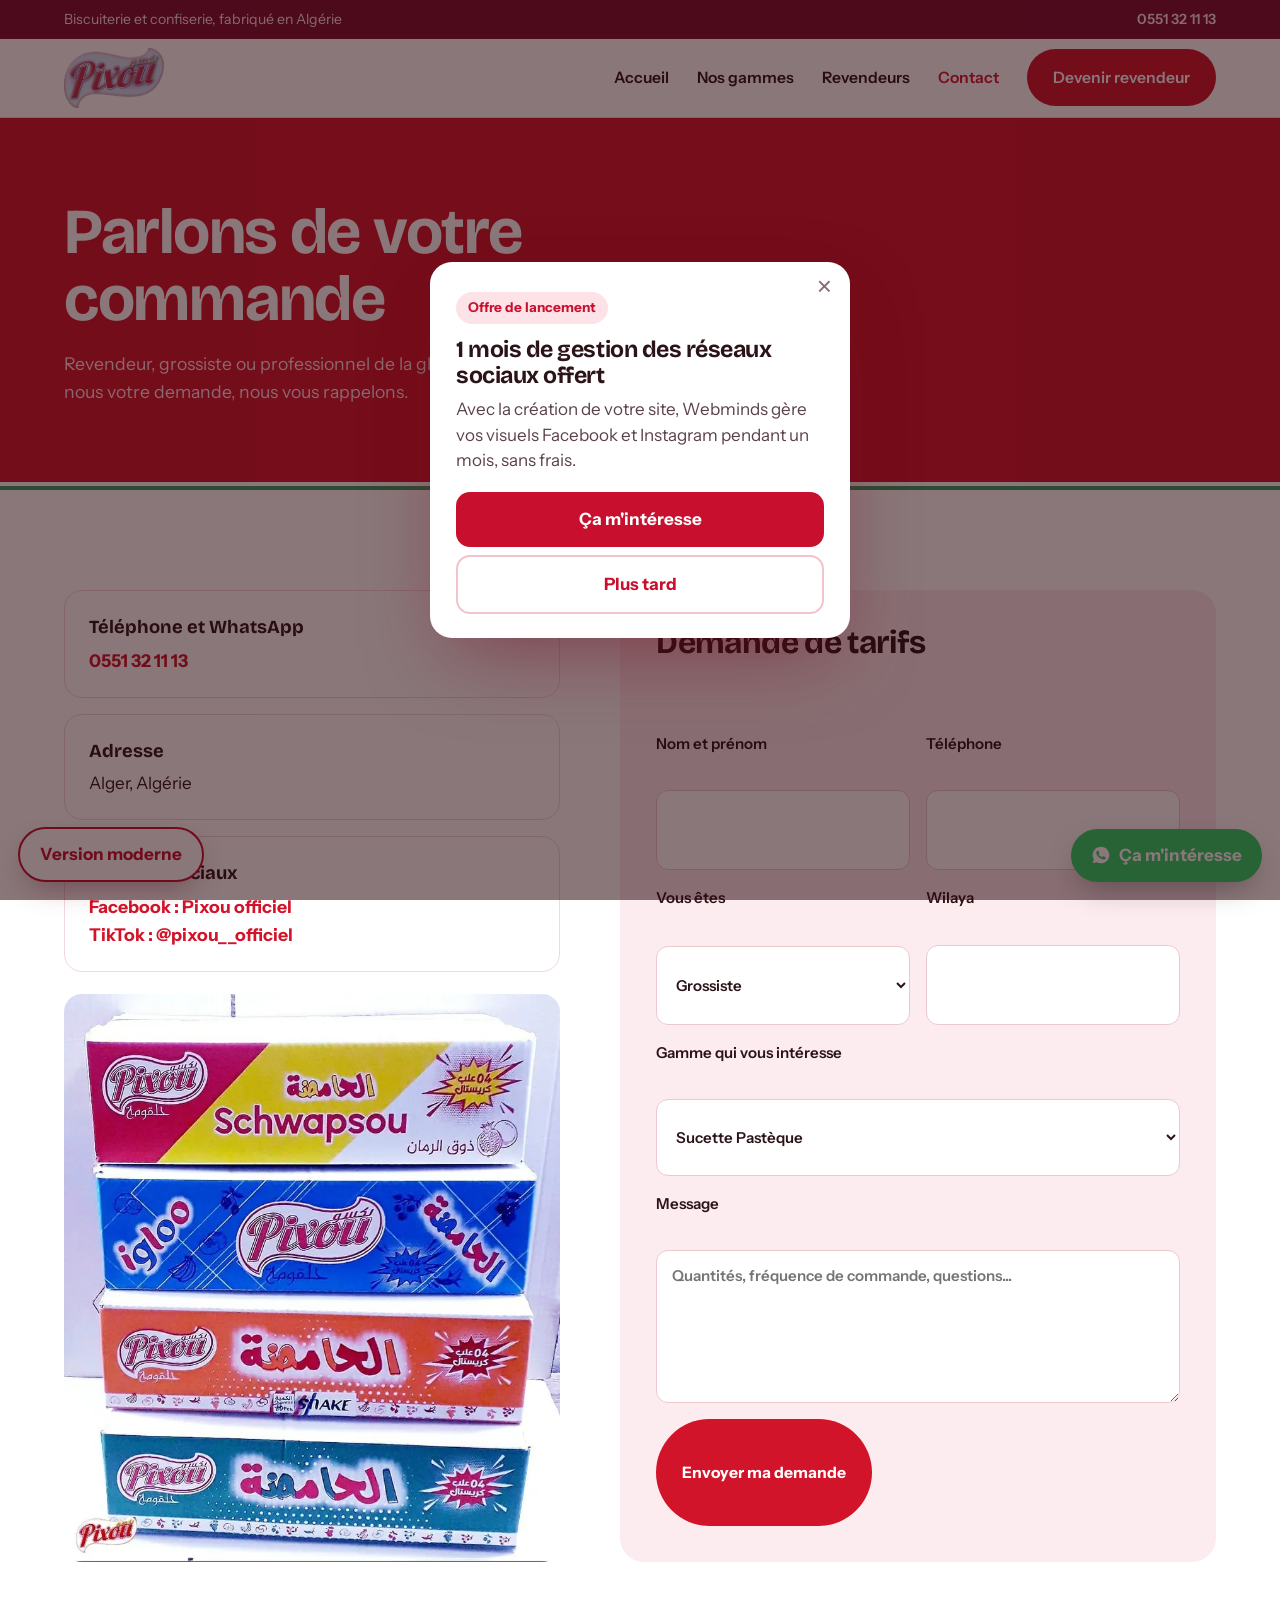
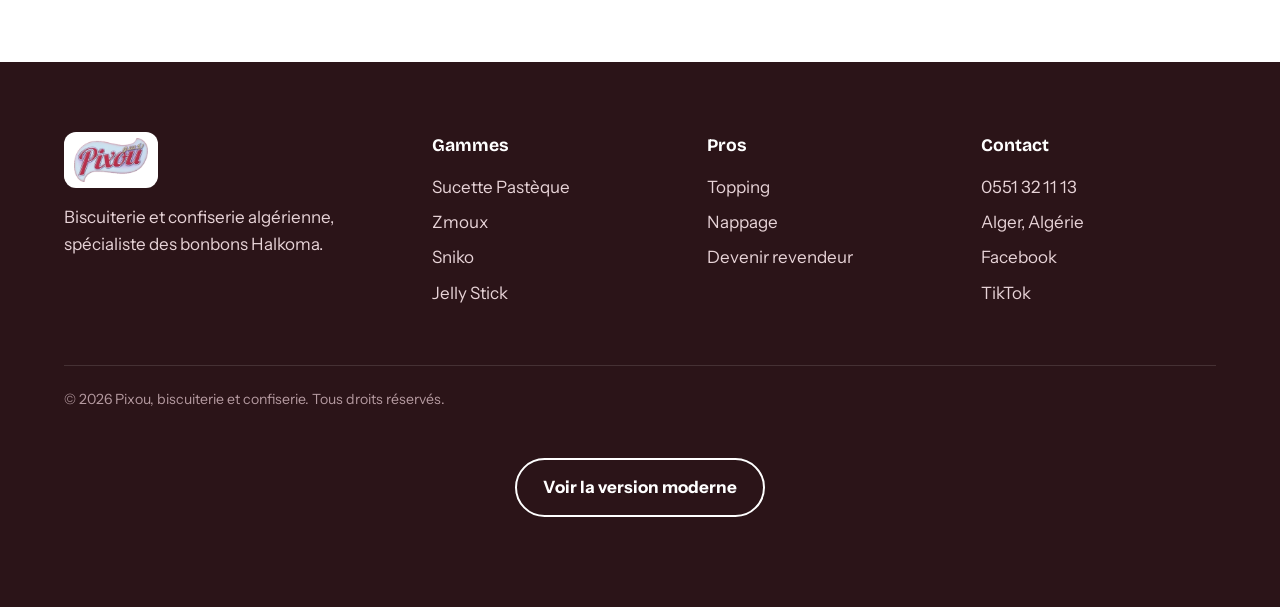
<file: contact.html>
<!doctype html><html lang="fr"><head><meta charset="utf-8"><meta name="viewport" content="width=device-width,initial-scale=1"><title>Pixou</title><meta name="robots" content="noindex,nofollow"><meta name="description" content="Pixou, biscuiterie et confiserie algérienne : Sucette Pastèque, Zmoux, Sniko, Jelly Stick, Topping et Nappage."><link rel="icon" href="img/logo.webp"><link rel="preconnect" href="https://fonts.googleapis.com"><link rel="preconnect" href="https://fonts.gstatic.com" crossorigin><link href="https://fonts.googleapis.com/css2?family=Bricolage+Grotesque:opsz,wght@12..96,500;12..96,700;12..96,800&family=Instrument+Sans:wght@400;500;600;700&family=Lalezar&display=swap" rel="stylesheet"><link rel="stylesheet" href="v1.css"></head><body><div class="top"><div class="wrap"><span>Biscuiterie et confiserie, fabriqué en Algérie</span><a href="tel:+213551321113">0551 32 11 13</a></div></div><header class="nav"><div class="wrap"><a class="logo" href="index.html"><img src="img/logo.webp" alt="Pixou"></a><nav class="menu" id="menu"><a href="index.html">Accueil</a><a href="produits.html">Nos gammes</a><a href="index.html#revendeurs">Revendeurs</a><a href="contact.html" class="on">Contact</a><a class="btn btn-red" href="contact.html" style="color:#fff">Devenir revendeur</a></nav><button class="burger" aria-label="Menu" onclick='document.getElementById("menu").classList.toggle("open")'>&#9776;</button></div></header><main><div class="page-head"><div class="wrap"><h1>Parlons de votre commande</h1><p>Revendeur, grossiste ou professionnel de la glace et de la pâtisserie : laissez-nous votre demande, nous vous rappelons.</p></div></div><div class="rind"></div><section><div class="wrap ct"><div class="ct-info"><div class="ct-card"><b>Téléphone et WhatsApp</b><a href="tel:+213551321113">0551 32 11 13</a></div><div class="ct-card"><b>Adresse</b>Alger, Algérie</div><div class="ct-card"><b>Réseaux sociaux</b><a href="https://www.facebook.com/pixouofficiel" target="_blank" rel="noopener">Facebook : Pixou officiel</a><br><a href="https://www.tiktok.com/@pixou__officiel" target="_blank" rel="noopener">TikTok : @pixou__officiel</a></div><img src="img/gelee-6.webp" alt="Cartons Pixou" style="border-radius:18px;margin-top:6px"></div><form class="f" id="cf"><h2 style="font-size:2rem">Demande de tarifs</h2><div class="two"><label>Nom et prénom<input name="n" required></label> <label>Téléphone<input name="t" type="tel" required></label></div><div class="two"><label>Vous êtes<select name="w"><option>Grossiste</option><option>Superette / kiosque</option><option>Glacier / crêperie</option><option>Pâtisserie</option><option>Autre</option></select></label> <label>Wilaya<input name="v"></label></div><label>Gamme qui vous intéresse<select name="g" id="gsel"><option>Sucette Pastèque</option><option>Zmoux</option><option>Sniko</option><option>Jelly Stick</option><option>Gélifiés</option><option>Topping</option><option>Nappage</option><option>Toutes les gammes</option></select></label> <label>Message<textarea name="m" rows="4" placeholder="Quantités, fréquence de commande, questions..."></textarea></label> <button class="btn btn-red" type="submit" style="justify-self:start">Envoyer ma demande</button></form></div></section></main><footer><div class="wrap"><div class="cols"><div><img src="img/logo.webp" alt="Pixou"><p style="margin:0;max-width:30ch">Biscuiterie et confiserie algérienne, spécialiste des bonbons Halkoma.</p></div><div><h4>Gammes</h4><a href="produits.html#pasteque">Sucette Pastèque</a><a href="produits.html#zmoux">Zmoux</a><a href="produits.html#sniko">Sniko</a><a href="produits.html#stick">Jelly Stick</a></div><div><h4>Pros</h4><a href="produits.html#topping">Topping</a><a href="produits.html#nappage">Nappage</a><a href="index.html#revendeurs">Devenir revendeur</a></div><div><h4>Contact</h4><a href="tel:+213551321113">0551 32 11 13</a><a>Alger, Algérie</a><a href="https://www.facebook.com/pixouofficiel" target="_blank" rel="noopener">Facebook</a><a href="https://www.tiktok.com/@pixou__officiel" target="_blank" rel="noopener">TikTok</a></div></div><div class="copy">© 2026 Pixou, biscuiterie et confiserie. Tous droits réservés.</div></div></footer><div id="wm-switch" class="wm-switch" style="background:#2b1418;color:#fff"></div><script src="common.js"></script></body></html><script>!function(){var e=new URLSearchParams(location.search).get("p"),n=document.getElementById("gsel");if(e&&n)for(var t=0;t<n.options.length;t++)n.options[t].text===e&&(n.selectedIndex=t);document.getElementById("cf").addEventListener("submit",function(e){e.preventDefault();var n=e.target,t="Bonjour Pixou, demande de tarifs.\nNom : "+n.n.value+"\nTél : "+n.t.value+"\nProfil : "+n.w.value+"\nWilaya : "+n.v.value+"\nGamme : "+n.g.value+"\n"+n.m.value;window.open("https://wa.me/213551321113?text="+encodeURIComponent(t),"_blank")})}()</script>
</file>
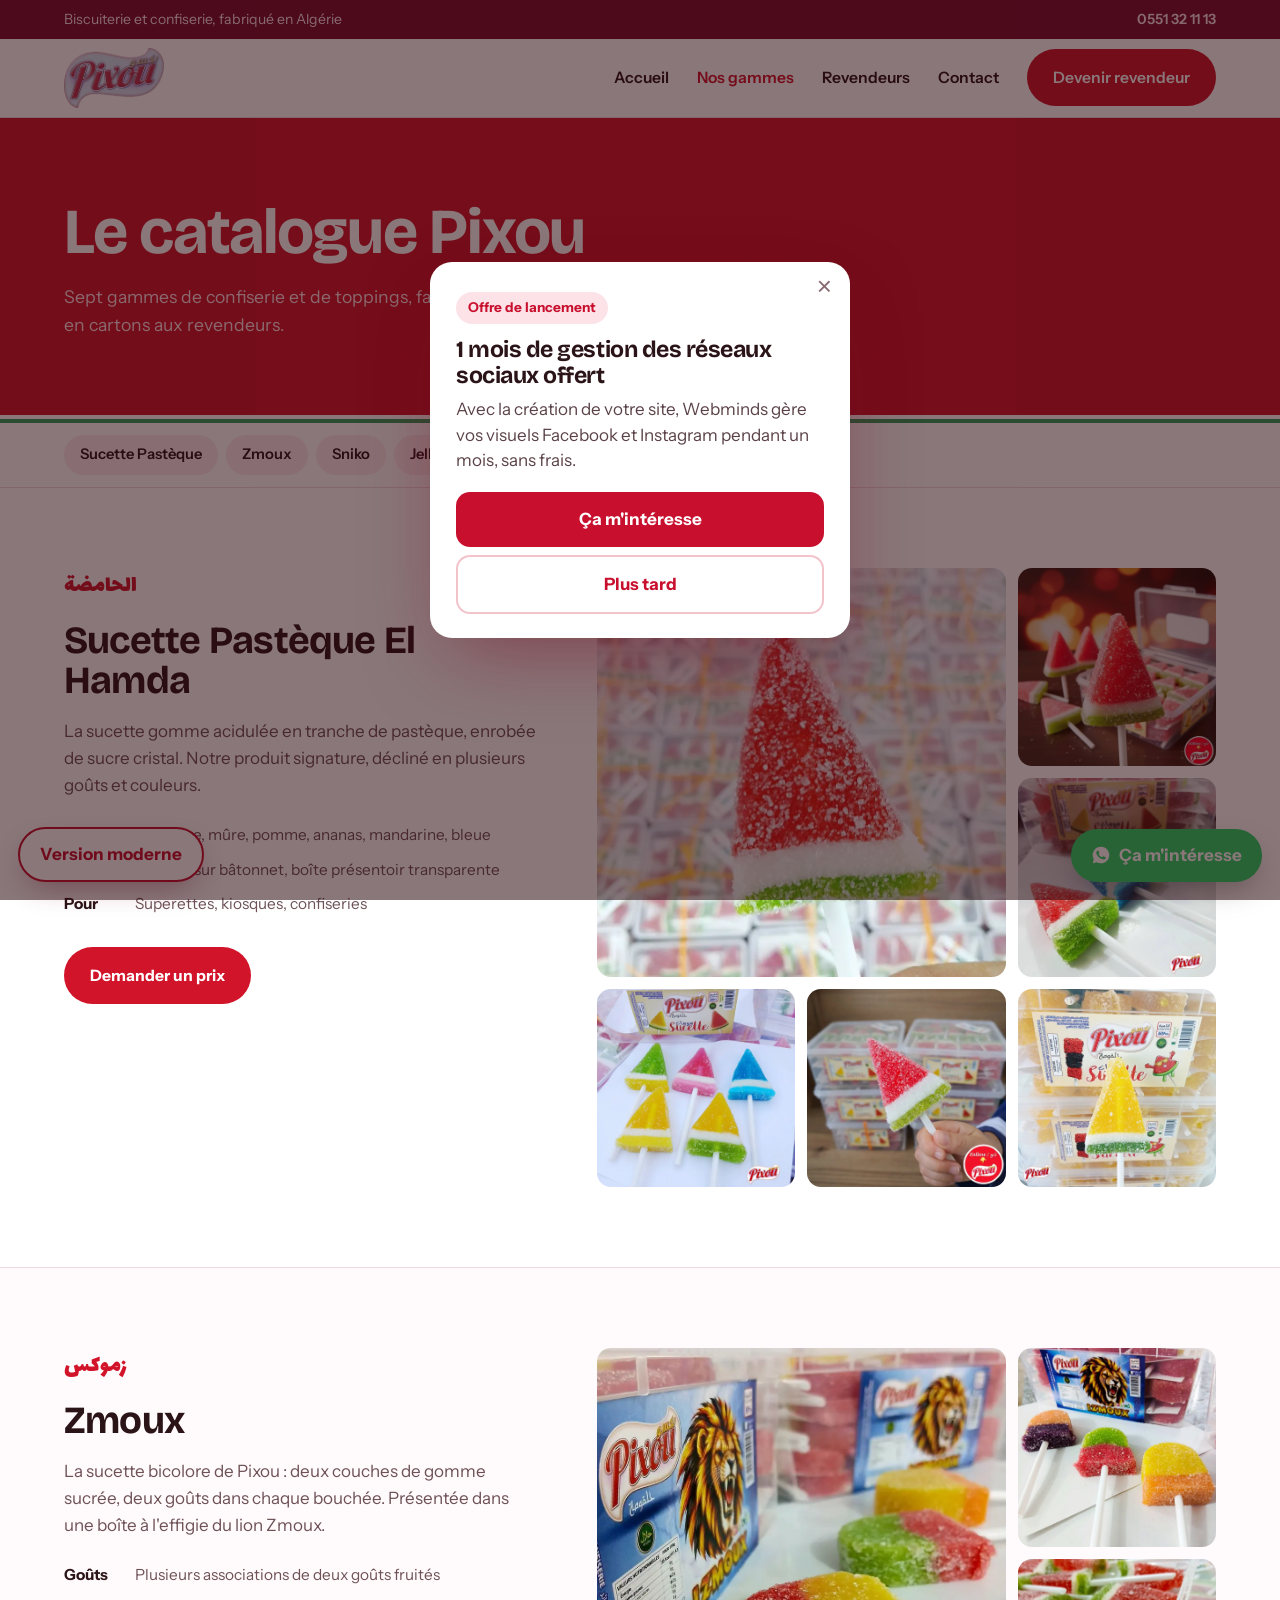
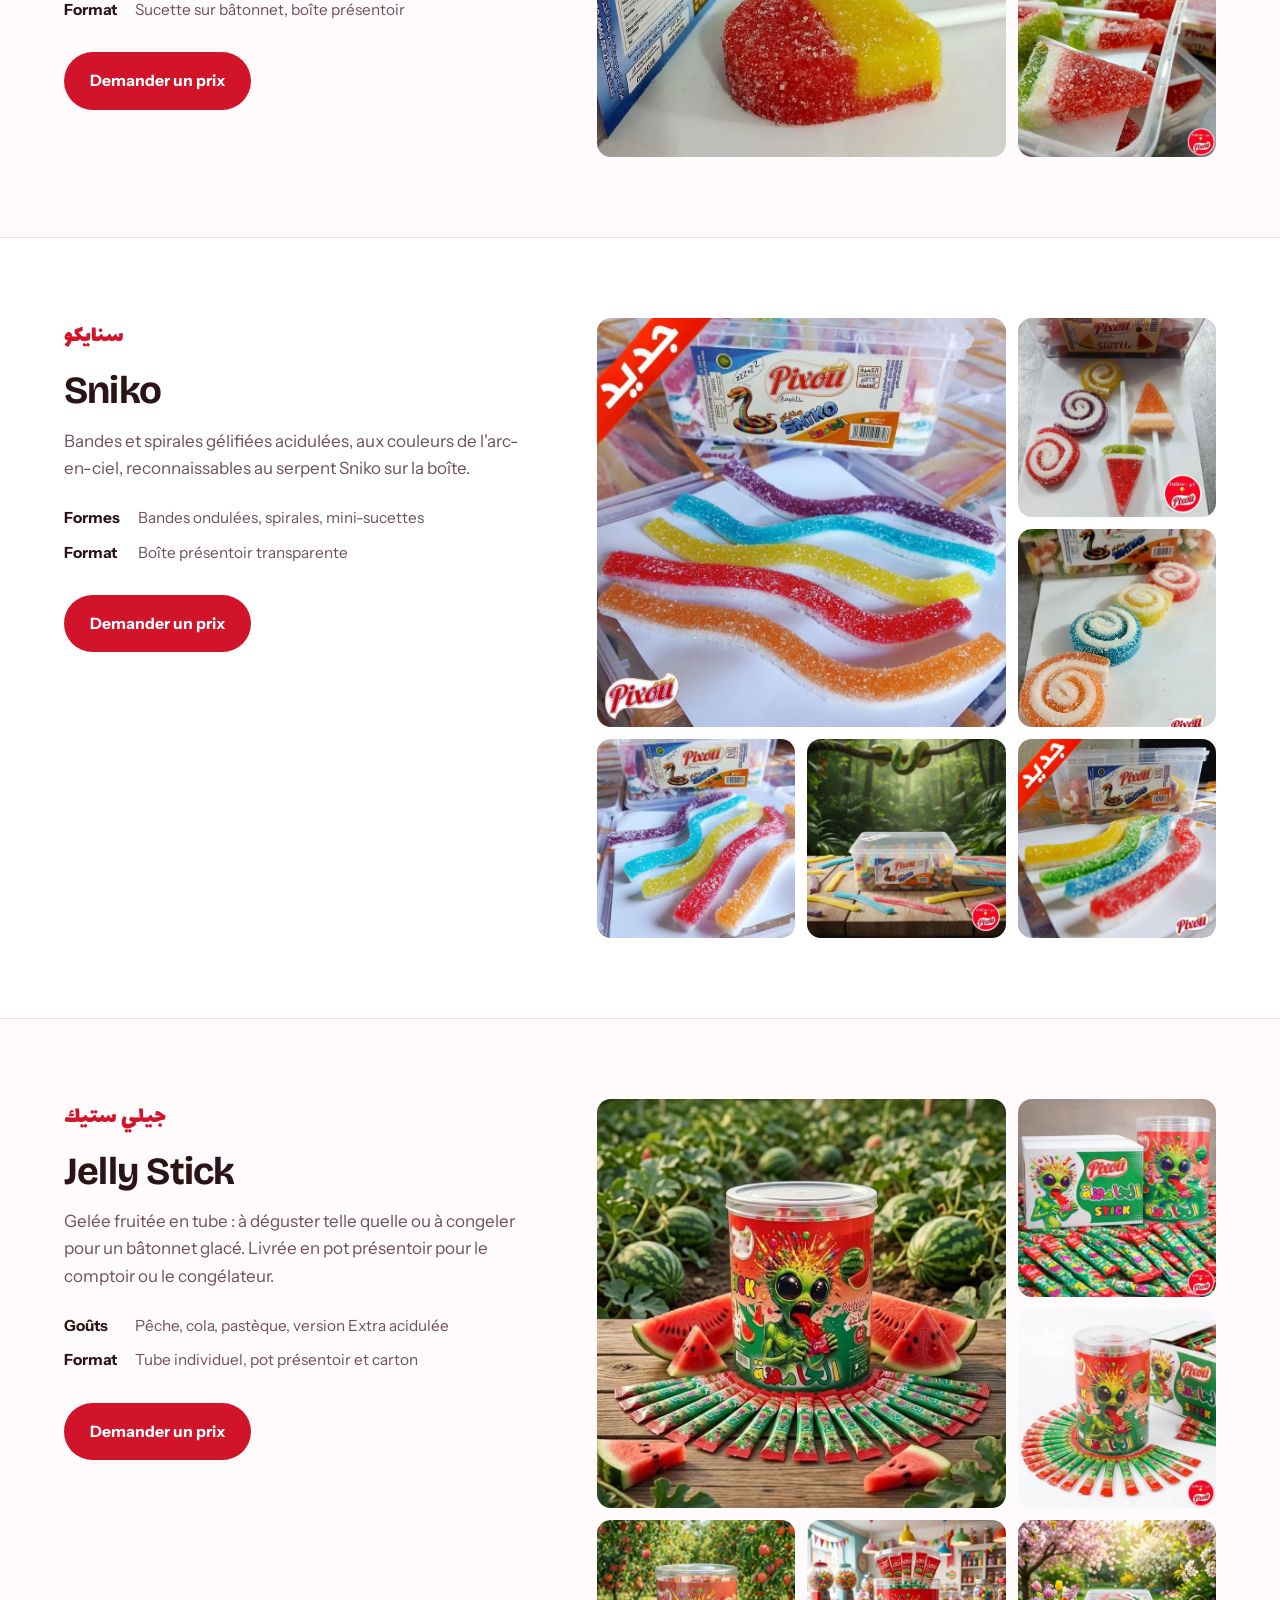
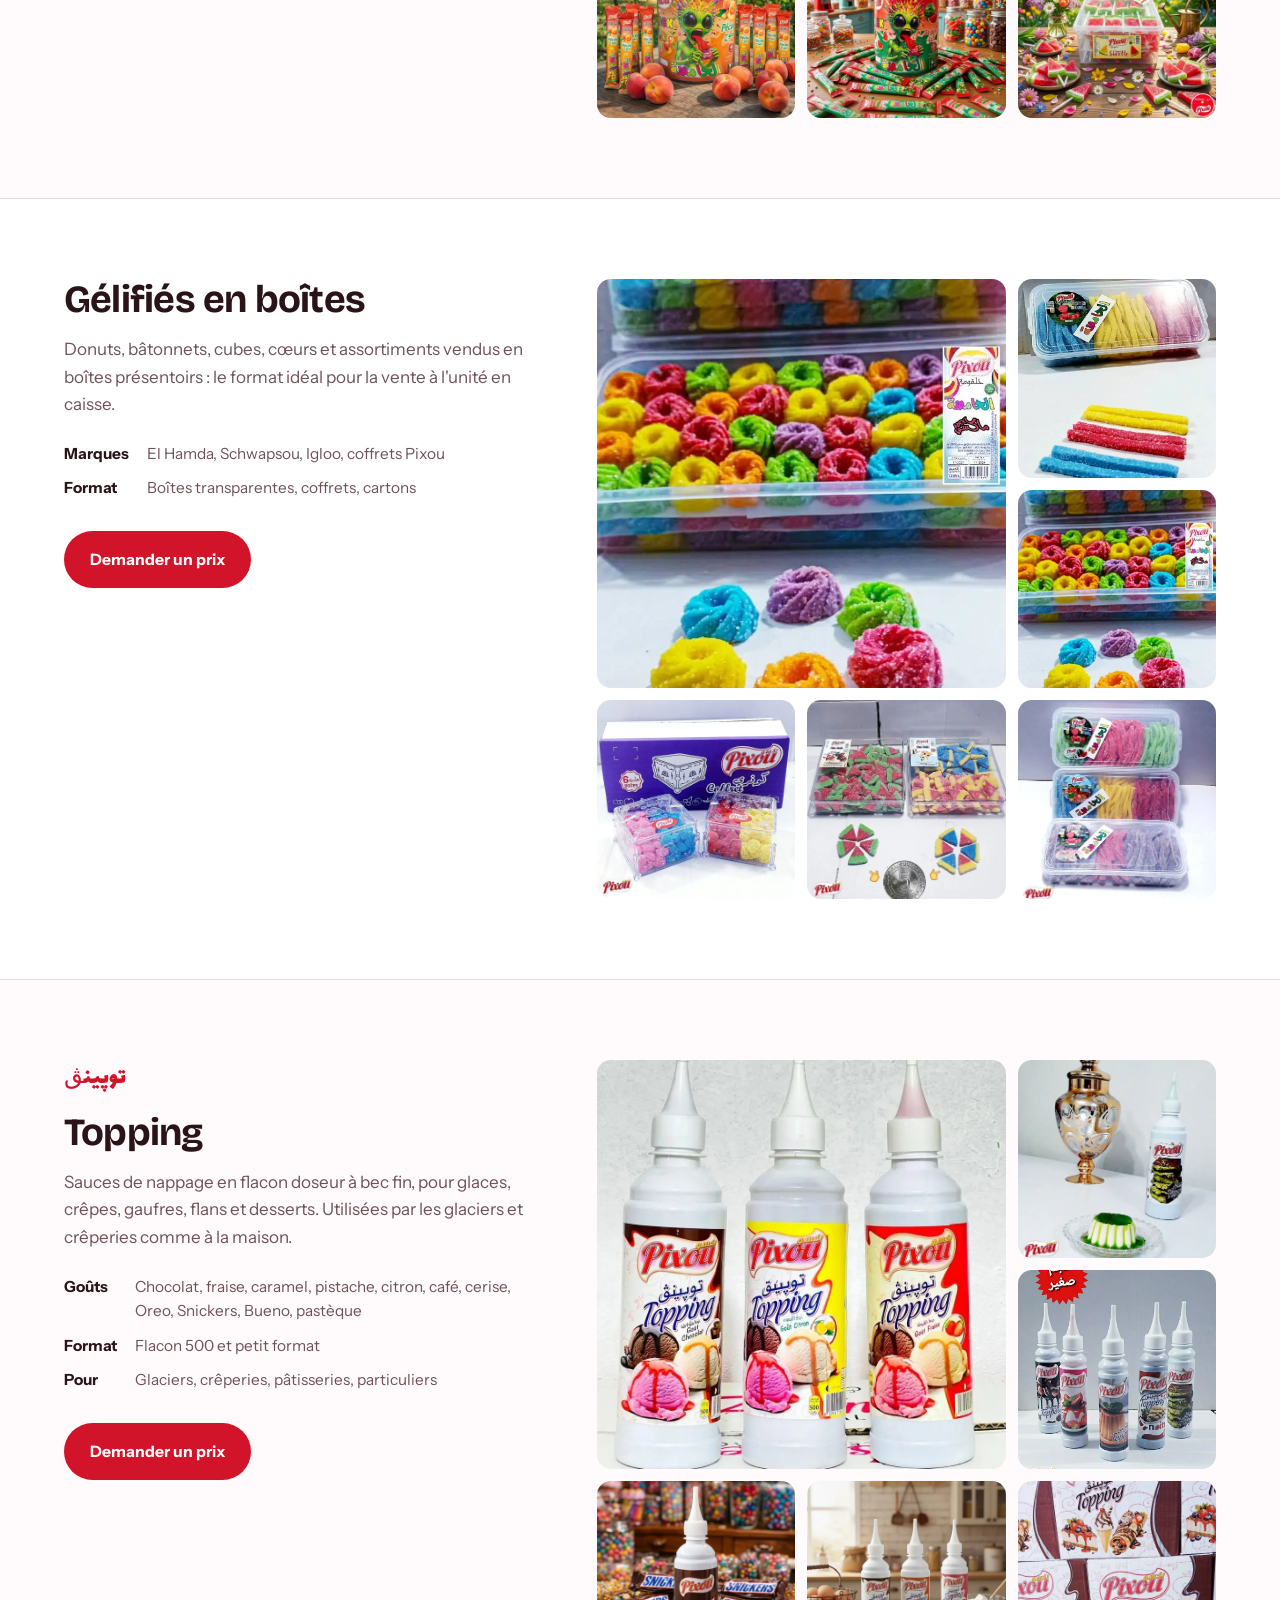
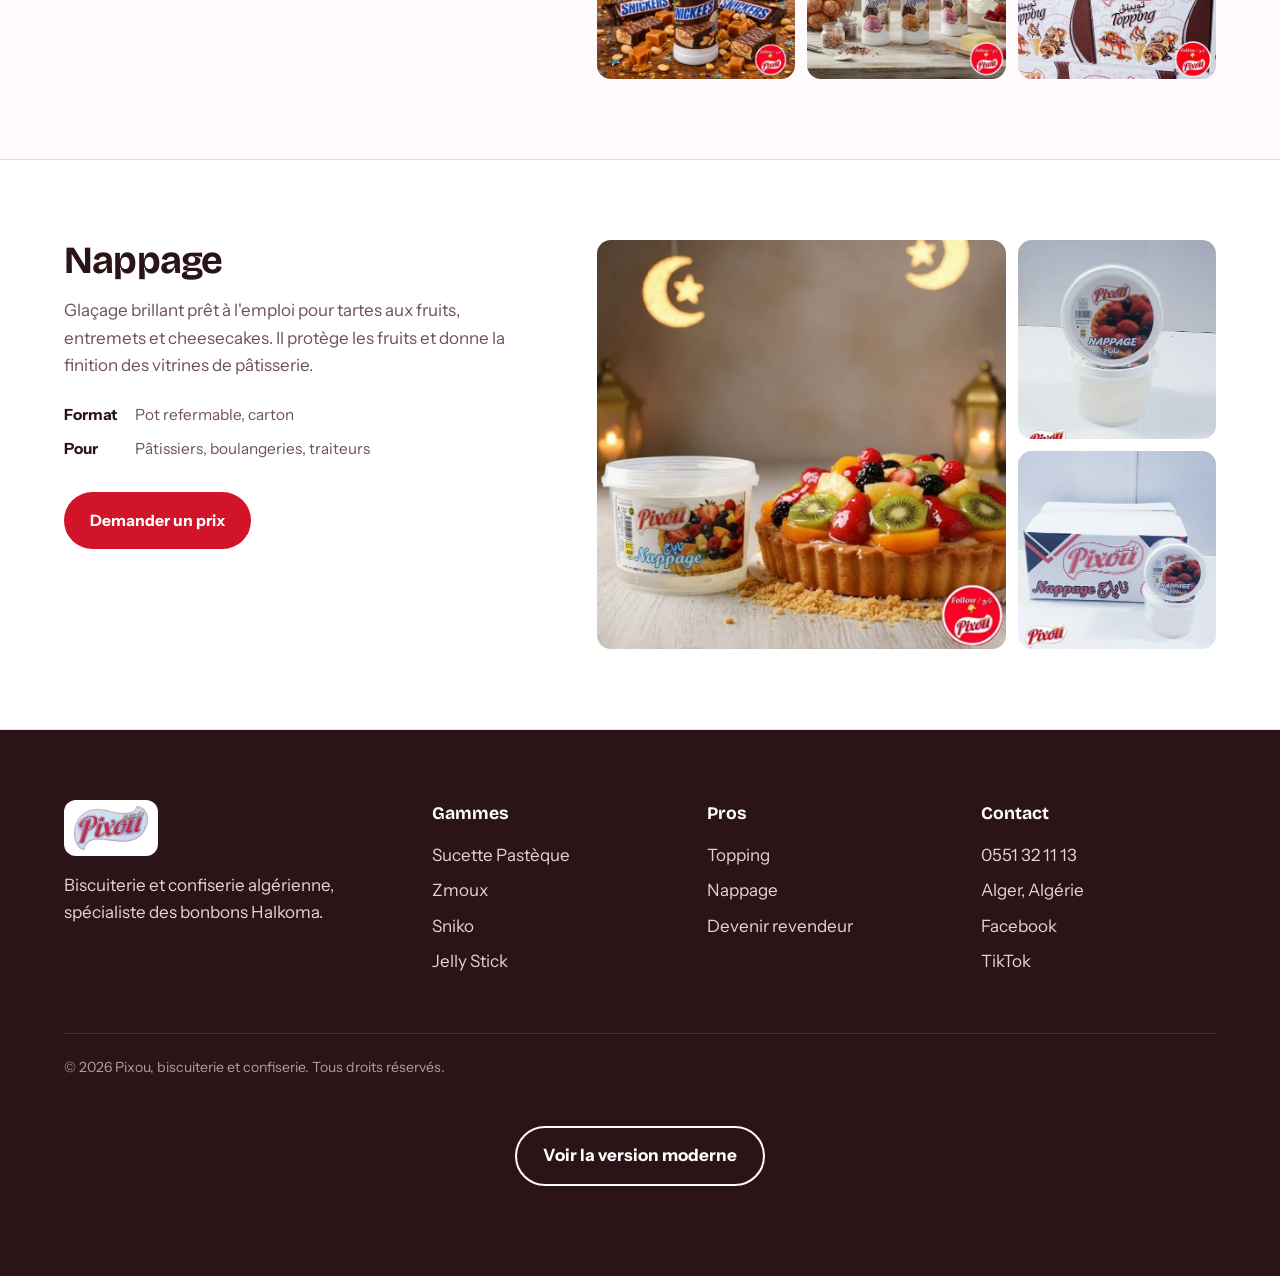
<file: produits.html>
<!doctype html><html lang="fr"><head><meta charset="utf-8"><meta name="viewport" content="width=device-width,initial-scale=1"><title>Pixou</title><meta name="robots" content="noindex,nofollow"><meta name="description" content="Pixou, biscuiterie et confiserie algérienne : Sucette Pastèque, Zmoux, Sniko, Jelly Stick, Topping et Nappage."><link rel="icon" href="img/logo.webp"><link rel="preconnect" href="https://fonts.googleapis.com"><link rel="preconnect" href="https://fonts.gstatic.com" crossorigin><link href="https://fonts.googleapis.com/css2?family=Bricolage+Grotesque:opsz,wght@12..96,500;12..96,700;12..96,800&family=Instrument+Sans:wght@400;500;600;700&family=Lalezar&display=swap" rel="stylesheet"><link rel="stylesheet" href="v1.css"></head><body><div class="top"><div class="wrap"><span>Biscuiterie et confiserie, fabriqué en Algérie</span><a href="tel:+213551321113">0551 32 11 13</a></div></div><header class="nav"><div class="wrap"><a class="logo" href="index.html"><img src="img/logo.webp" alt="Pixou"></a><nav class="menu" id="menu"><a href="index.html">Accueil</a><a href="produits.html" class="on">Nos gammes</a><a href="index.html#revendeurs">Revendeurs</a><a href="contact.html">Contact</a><a class="btn btn-red" href="contact.html" style="color:#fff">Devenir revendeur</a></nav><button class="burger" aria-label="Menu" onclick='document.getElementById("menu").classList.toggle("open")'>&#9776;</button></div></header><main><div class="page-head"><div class="wrap"><h1>Le catalogue Pixou</h1><p>Sept gammes de confiserie et de toppings, fabriquées en Algérie et livrées en cartons aux revendeurs.</p></div></div><div class="rind"></div><div class="subnav"><div class="wrap"><a href="#pasteque">Sucette Pastèque</a><a href="#zmoux">Zmoux</a><a href="#sniko">Sniko</a><a href="#stick">Jelly Stick</a><a href="#gelee">Gélifiés en boîtes</a><a href="#topping">Topping</a><a href="#nappage">Nappage</a></div></div><section class="prod" id="pasteque"><div class="wrap pg"><div><div class="ar">الحامضة</div><h2>Sucette Pastèque El Hamda</h2><p>La sucette gomme acidulée en tranche de pastèque, enrobée de sucre cristal. Notre produit signature, décliné en plusieurs goûts et couleurs.</p><dl><dt>Goûts</dt><dd>Pastèque, mûre, pomme, ananas, mandarine, bleue</dd><dt>Format</dt><dd>Sucette sur bâtonnet, boîte présentoir transparente</dd><dt>Pour</dt><dd>Superettes, kiosques, confiseries</dd></dl><a class="btn btn-red" href="contact.html?p=Sucette%20Past%C3%A8que">Demander un prix</a></div><div class="pics"><img src="img/pasteque-1.webp" alt="Sucette pastèque Pixou"> <img src="img/pasteque-6.webp" alt="Sucettes pastèque"> <img src="img/fruits-2.webp" alt="Sucettes tricolores"> <img src="img/fruits-1.webp" alt="Sucettes multi-goûts"> <img src="img/pasteque-4.webp" alt="Sucette tenue au-dessus de la boîte"> <img src="img/fruits-3.webp" alt="Sucette ananas"></div></div></section><section class="prod" id="zmoux"><div class="wrap pg"><div><div class="ar">زموكس</div><h2>Zmoux</h2><p>La sucette bicolore de Pixou : deux couches de gomme sucrée, deux goûts dans chaque bouchée. Présentée dans une boîte à l'effigie du lion Zmoux.</p><dl><dt>Goûts</dt><dd>Plusieurs associations de deux goûts fruités</dd><dt>Format</dt><dd>Sucette sur bâtonnet, boîte présentoir</dd></dl><a class="btn btn-red" href="contact.html?p=Zmoux">Demander un prix</a></div><div class="pics"><img src="img/zmoux-2.webp" alt="Boîte Zmoux et sucettes bicolores"> <img src="img/zmoux-1.webp" alt="Sucettes Zmoux"> <img src="img/pasteque-5.webp" alt="Sucettes en boîte"></div></div></section><section class="prod" id="sniko"><div class="wrap pg"><div><div class="ar">سنايكو</div><h2>Sniko</h2><p>Bandes et spirales gélifiées acidulées, aux couleurs de l'arc-en-ciel, reconnaissables au serpent Sniko sur la boîte.</p><dl><dt>Formes</dt><dd>Bandes ondulées, spirales, mini-sucettes</dd><dt>Format</dt><dd>Boîte présentoir transparente</dd></dl><a class="btn btn-red" href="contact.html?p=Sniko">Demander un prix</a></div><div class="pics"><img src="img/sniko-2.webp" alt="Bandes acidulées Sniko"> <img src="img/sniko-4.webp" alt="Spirales et sucettes Sniko"> <img src="img/sniko-5.webp" alt="Spirales Sniko"> <img src="img/sniko-1.webp" alt="Bandes Sniko"> <img src="img/sniko-6.webp" alt="Boîte Sniko"> <img src="img/sniko-3.webp" alt="Bandes multicolores"></div></div></section><section class="prod" id="stick"><div class="wrap pg"><div><div class="ar">جيلي ستيك</div><h2>Jelly Stick</h2><p>Gelée fruitée en tube : à déguster telle quelle ou à congeler pour un bâtonnet glacé. Livrée en pot présentoir pour le comptoir ou le congélateur.</p><dl><dt>Goûts</dt><dd>Pêche, cola, pastèque, version Extra acidulée</dd><dt>Format</dt><dd>Tube individuel, pot présentoir et carton</dd></dl><a class="btn btn-red" href="contact.html?p=Jelly%20Stick">Demander un prix</a></div><div class="pics"><img src="img/stick-pasteque.webp" alt="Pot Jelly Stick"> <img src="img/stick-carton.webp" alt="Carton Jelly Stick"> <img src="img/stick-pot.webp" alt="Pot et tubes Jelly Stick"> <img src="img/stick-peche.webp" alt="Jelly Stick pêche"> <img src="img/stick-boutique.webp" alt="Jelly Stick en boutique"> <img src="img/hero-fleurs.webp" alt="Boîtes Pixou"></div></div></section><section class="prod" id="gelee"><div class="wrap pg"><div><h2>Gélifiés en boîtes</h2><p>Donuts, bâtonnets, cubes, cœurs et assortiments vendus en boîtes présentoirs : le format idéal pour la vente à l'unité en caisse.</p><dl><dt>Marques</dt><dd>El Hamda, Schwapsou, Igloo, coffrets Pixou</dd><dt>Format</dt><dd>Boîtes transparentes, coffrets, cartons</dd></dl><a class="btn btn-red" href="contact.html?p=G%C3%A9lifi%C3%A9s">Demander un prix</a></div><div class="pics"><img src="img/gelee-3.webp" alt="Donuts gélifiés en boîte"> <img src="img/gelee-2.webp" alt="Bâtonnets acidulés"> <img src="img/gelee-1.webp" alt="Cubes gélifiés"> <img src="img/gelee-4.webp" alt="Coffret Pixou"> <img src="img/gelee-7.webp" alt="Gélifiés assortis"> <img src="img/gelee-5.webp" alt="Boîtes de bâtonnets"></div></div></section><section class="prod" id="topping"><div class="wrap pg"><div><div class="ar">توپينڨ</div><h2>Topping</h2><p>Sauces de nappage en flacon doseur à bec fin, pour glaces, crêpes, gaufres, flans et desserts. Utilisées par les glaciers et crêperies comme à la maison.</p><dl><dt>Goûts</dt><dd>Chocolat, fraise, caramel, pistache, citron, café, cerise, Oreo, Snickers, Bueno, pastèque</dd><dt>Format</dt><dd>Flacon 500 et petit format</dd><dt>Pour</dt><dd>Glaciers, crêperies, pâtisseries, particuliers</dd></dl><a class="btn btn-red" href="contact.html?p=Topping">Demander un prix</a></div><div class="pics"><img src="img/topping-1.webp" alt="Trois flacons Topping"> <img src="img/topping-8.webp" alt="Topping pistache sur flan"> <img src="img/topping-10.webp" alt="Petits flacons Topping"> <img src="img/topping-6.webp" alt="Topping Snickers"> <img src="img/topping-3.webp" alt="Toppings en cuisine"> <img src="img/topping-carton.webp" alt="Cartons Topping"></div></div></section><section class="prod" id="nappage"><div class="wrap pg"><div><h2>Nappage</h2><p>Glaçage brillant prêt à l'emploi pour tartes aux fruits, entremets et cheesecakes. Il protège les fruits et donne la finition des vitrines de pâtisserie.</p><dl><dt>Format</dt><dd>Pot refermable, carton</dd><dt>Pour</dt><dd>Pâtissiers, boulangeries, traiteurs</dd></dl><a class="btn btn-red" href="contact.html?p=Nappage">Demander un prix</a></div><div class="pics"><img src="img/nappage-3.webp" alt="Pot de nappage et tarte"> <img src="img/nappage-1.webp" alt="Pot de nappage"> <img src="img/nappage-2.webp" alt="Carton de nappage"></div></div></section></main><footer><div class="wrap"><div class="cols"><div><img src="img/logo.webp" alt="Pixou"><p style="margin:0;max-width:30ch">Biscuiterie et confiserie algérienne, spécialiste des bonbons Halkoma.</p></div><div><h4>Gammes</h4><a href="produits.html#pasteque">Sucette Pastèque</a><a href="produits.html#zmoux">Zmoux</a><a href="produits.html#sniko">Sniko</a><a href="produits.html#stick">Jelly Stick</a></div><div><h4>Pros</h4><a href="produits.html#topping">Topping</a><a href="produits.html#nappage">Nappage</a><a href="index.html#revendeurs">Devenir revendeur</a></div><div><h4>Contact</h4><a href="tel:+213551321113">0551 32 11 13</a><a>Alger, Algérie</a><a href="https://www.facebook.com/pixouofficiel" target="_blank" rel="noopener">Facebook</a><a href="https://www.tiktok.com/@pixou__officiel" target="_blank" rel="noopener">TikTok</a></div></div><div class="copy">© 2026 Pixou, biscuiterie et confiserie. Tous droits réservés.</div></div></footer><div id="wm-switch" class="wm-switch" style="background:#2b1418;color:#fff"></div><script src="common.js"></script></body></html>
</file>
<file: v1.css>
:root{--red:#d2142a;--berry:#7a0e2e;--ink:#2b1418;--muted:#6e5257;--sugar:#fdecef;--paper:#fff;--rind:#2f9e5f;--line:#f1d9dd}*{box-sizing:border-box}html{scroll-behavior:smooth}body{margin:0;font-family:"Instrument Sans",system-ui,sans-serif;color:var(--ink);background:var(--paper);font-size:17px;line-height:1.6;-webkit-font-smoothing:antialiased}img{max-width:100%;display:block;-webkit-user-drag:none;user-select:none}a{color:inherit}h1,h2,h3{font-family:"Bricolage Grotesque",sans-serif;line-height:1.05;margin:0;letter-spacing:-.02em}.wrap{max-width:1200px;margin:0 auto;padding:0 24px}:focus-visible{outline:3px solid var(--rind);outline-offset:3px}.top{background:var(--berry);color:#fbe3e7;font-size:.88rem}.top .wrap{display:flex;justify-content:space-between;gap:16px;padding-top:8px;padding-bottom:8px;flex-wrap:wrap}.top a{text-decoration:none;font-weight:600}header.nav{position:sticky;top:0;z-index:50;background:rgba(255,255,255,.94);backdrop-filter:blur(10px);border-bottom:1px solid var(--line)}header.nav .wrap{display:flex;align-items:center;justify-content:space-between;height:78px;gap:20px}.logo img{height:60px;width:auto}nav.menu{display:flex;gap:28px;align-items:center}nav.menu a{text-decoration:none;font-weight:600;font-size:.98rem}nav.menu a.on,nav.menu a:hover{color:var(--red)}.btn{display:inline-flex;align-items:center;gap:10px;border-radius:999px;padding:14px 24px;font-weight:700;text-decoration:none;border:2px solid transparent;transition:background .2s,color .2s;font-size:.98rem;cursor:pointer;font-family:inherit}.btn-red{background:var(--red);color:#fff}.btn-red:hover{background:var(--berry)}.btn-white{background:#fff;color:var(--red)}.btn-line{border-color:rgba(255,255,255,.6);color:#fff}.btn-line:hover{background:#fff;color:var(--red)}.burger{display:none;background:0 0;border:0;font-size:28px;cursor:pointer;color:var(--ink)}.rind{height:14px;background:linear-gradient(var(--red) 0 45%,#fff 45% 70%,var(--rind) 70%)}.hero{display:grid;grid-template-columns:1.05fr 1fr;min-height:640px}.hero-txt{background:var(--red);color:#fff;padding:90px 64px 80px max(24px,calc((100vw - 1200px)/ 2 + 24px));display:flex;flex-direction:column;justify-content:center;position:relative;overflow:hidden}.hero-txt:after{content:"";position:absolute;right:-120px;bottom:-140px;width:420px;height:420px;border-radius:50%;border:60px solid rgba(255,255,255,.07)}.hero h1{font-size:clamp(2.6rem,5.2vw,4.6rem);font-weight:800;max-width:12ch}.hero p{font-size:1.15rem;max-width:44ch;margin:24px 0 34px;color:#ffe3e7}.hero .acts{display:flex;gap:14px;flex-wrap:wrap}.hero-ar{font-family:Lalezar,sans-serif;font-size:1.6rem;color:#ffd0d7;margin-bottom:18px;direction:rtl;text-align:left}.hero-img{display:grid;grid-template-columns:1fr 1fr;grid-template-rows:1.4fr 1fr;gap:6px;background:#fff}.hero-img figure{margin:0;overflow:hidden}.hero-img figure:first-child{grid-column:1/3}.hero-img img{width:100%;height:100%;object-fit:cover}.facts{border-bottom:1px solid var(--line)}.facts .wrap{display:grid;grid-template-columns:repeat(4,1fr)}.fact{padding:30px 22px;border-left:1px solid var(--line)}.fact:first-child{border-left:0;padding-left:0}.fact b{display:block;font-family:"Bricolage Grotesque",sans-serif;font-size:1.5rem;color:var(--red);line-height:1.1}.fact span{color:var(--muted);font-size:.95rem}section{padding:100px 0}.sec-head{display:flex;justify-content:space-between;align-items:end;gap:30px;margin-bottom:46px;flex-wrap:wrap}.sec-head h2{font-size:clamp(2rem,3.6vw,3rem);max-width:18ch}.sec-head p{max-width:46ch;color:var(--muted);margin:0}.about{display:grid;grid-template-columns:1fr 1fr;gap:70px;align-items:center}.about-img{position:relative}.about-img img{border-radius:6px 120px 6px 6px;aspect-ratio:1;object-fit:cover}.about-img .tag{position:absolute;left:-18px;bottom:30px;background:var(--rind);color:#fff;padding:14px 20px;border-radius:12px;font-weight:700;box-shadow:0 18px 30px -12px rgba(20,80,40,.5)}.about h2{font-size:clamp(2rem,3.4vw,2.9rem);margin-bottom:22px}.about p{color:var(--muted);margin:0 0 16px}.about ul{list-style:none;padding:0;margin:26px 0 0;display:grid;gap:12px}.about li{display:flex;gap:12px;align-items:flex-start;font-weight:600}.about li:before{content:"";flex:0 0 14px;height:14px;margin-top:6px;background:conic-gradient(from 210deg,var(--red) 0 120deg,transparent 0);clip-path:polygon(50% 0,100% 100%,0 100%)}.ranges{background:var(--sugar)}.grid-r{display:grid;grid-template-columns:repeat(3,1fr);gap:22px}.rcard{background:#fff;border-radius:18px;overflow:hidden;text-decoration:none;display:flex;flex-direction:column;border:1px solid var(--line)}.rcard .ph{aspect-ratio:4/3;overflow:hidden}.rcard .ph img{width:100%;height:100%;object-fit:cover;transition:transform .6s}.rcard:hover .ph img{transform:scale(1.05)}.rcard .tx{padding:22px 24px 26px}.rcard h3{font-size:1.4rem;margin-bottom:6px}.rcard p{margin:0;color:var(--muted);font-size:.96rem}.rcard .ar{font-family:Lalezar;color:var(--red);font-size:1.1rem;float:right}.rcard.wide{grid-column:span 2;flex-direction:row}.rcard.wide .ph{flex:1.2;aspect-ratio:auto}.rcard.wide .tx{flex:1;display:flex;flex-direction:column;justify-content:center;padding:34px}.star{display:grid;grid-template-columns:1fr 1fr;gap:0;background:var(--ink);color:#fff;border-radius:28px;overflow:hidden}.star-img{position:relative;background:#fff}.star-img img{width:100%;height:100%;object-fit:cover}.star-tx{padding:60px 56px}.star-tx h2{font-size:clamp(2rem,3.4vw,3rem);margin:12px 0 18px}.star-tx .k{color:#ff9aa8;font-weight:700}.star-tx p{color:#e9cfd4;margin:0 0 26px}.chips{display:flex;flex-wrap:wrap;gap:10px;margin-bottom:30px}.chip{border-radius:99px;padding:8px 16px;font-weight:700;font-size:.92rem;color:#2b1418}.thumbs{display:grid;grid-template-columns:repeat(4,1fr);gap:10px}.thumbs img{border-radius:12px;aspect-ratio:1;object-fit:cover}.top-sec .tp{display:grid;grid-template-columns:.9fr 1.1fr;gap:60px;align-items:center}.tp-vis{position:relative;background:radial-gradient(circle at 50% 60%,#fde3e7 0 55%,transparent 56%);min-height:520px;display:flex;align-items:flex-end;justify-content:center}.tp-vis img{width:92%;filter:drop-shadow(0 30px 30px rgba(122,14,46,.25))}.tp h2{font-size:clamp(2rem,3.4vw,3rem);margin-bottom:18px}.tp p{color:var(--muted)}.flv{display:grid;grid-template-columns:repeat(3,1fr);gap:10px;margin:26px 0 32px}.flv span{border:1px solid var(--line);border-radius:12px;padding:10px 14px;font-weight:600;font-size:.95rem;display:flex;gap:10px;align-items:center}.flv i{width:14px;height:14px;border-radius:50%;flex:0 0 14px}.tp-row{display:grid;grid-template-columns:repeat(4,1fr);gap:14px;margin-top:60px}.tp-row img{border-radius:16px;aspect-ratio:1;object-fit:cover}.b2b{background:var(--red);color:#fff;position:relative;overflow:hidden}.b2b h2{font-size:clamp(2rem,3.6vw,3.2rem);max-width:16ch}.b2b .sec-head p{color:#ffdfe4}.steps{display:grid;grid-template-columns:repeat(3,1fr);gap:22px;counter-reset:s}.step{background:rgba(255,255,255,.1);border:1px solid rgba(255,255,255,.22);border-radius:20px;padding:30px}.step:before{counter-increment:s;content:counter(s);display:grid;place-items:center;width:46px;height:46px;border-radius:50%;background:#fff;color:var(--red);font-family:"Bricolage Grotesque",sans-serif;font-weight:800;font-size:1.3rem;margin-bottom:18px}.step h3{font-size:1.3rem;margin-bottom:8px}.step p{margin:0;color:#ffe3e7}.b2b .acts{margin-top:40px;display:flex;gap:14px;flex-wrap:wrap}.who{display:flex;gap:10px;flex-wrap:wrap;margin-top:30px}.who span{background:#fff;color:var(--red);border-radius:99px;padding:8px 16px;font-weight:700;font-size:.92rem}.gal{display:grid;grid-template-columns:2fr 1fr 1fr;grid-template-rows:240px 240px;gap:12px}.gal img{width:100%;height:100%;object-fit:cover;border-radius:14px}.gal img:first-child{grid-row:span 2}.cta{background:var(--sugar);text-align:center}.cta h2{font-size:clamp(2rem,4vw,3.4rem);margin:0 auto 18px;max-width:20ch}.cta p{color:var(--muted);margin:0 auto 30px;max-width:50ch}.cta .acts{display:flex;justify-content:center;gap:14px;flex-wrap:wrap}footer{background:var(--ink);color:#e7d3d7;padding:70px 0 0}footer .cols{display:grid;grid-template-columns:1.4fr 1fr 1fr 1fr;gap:40px}footer img{height:56px;width:auto;background:#fff;border-radius:12px;padding:6px 10px;margin-bottom:16px}footer h4{font-family:"Bricolage Grotesque",sans-serif;color:#fff;margin:0 0 14px;font-size:1.1rem}footer a{text-decoration:none;display:block;margin-bottom:8px;color:#e7d3d7}footer a:hover{color:#fff}footer .copy{border-top:1px solid rgba(255,255,255,.12);margin-top:50px;padding:22px 0;font-size:.88rem;color:#b59aa0}.page-head{background:var(--red);color:#fff;padding:80px 0 70px}.page-head h1{font-size:clamp(2.4rem,5vw,4rem);max-width:16ch}.page-head p{color:#ffe0e5;max-width:52ch;margin:18px 0 0;font-size:1.1rem}.subnav{position:sticky;top:78px;z-index:40;background:#fff;border-bottom:1px solid var(--line)}.subnav .wrap{display:flex;gap:8px;overflow-x:auto;padding-top:12px;padding-bottom:12px}.subnav a{white-space:nowrap;text-decoration:none;font-weight:600;padding:8px 16px;border-radius:99px;background:var(--sugar);font-size:.92rem}.subnav a:hover{background:var(--red);color:#fff}.prod{padding:80px 0;border-bottom:1px solid var(--line);scroll-margin-top:150px}.prod:nth-of-type(2n){background:#fffafb}.prod .pg{display:grid;grid-template-columns:1fr 1.3fr;gap:56px;align-items:start}.prod h2{font-size:clamp(1.9rem,3vw,2.6rem);margin-bottom:8px}.prod .ar{font-family:Lalezar;color:var(--red);font-size:1.5rem;direction:rtl;text-align:left;margin-bottom:14px}.prod p{color:var(--muted)}.prod dl{display:grid;grid-template-columns:auto 1fr;gap:10px 18px;margin:24px 0 30px;font-size:.96rem}.prod dt{font-weight:700}.prod dd{margin:0;color:var(--muted)}.pics{display:grid;grid-template-columns:repeat(3,1fr);gap:12px}.pics img{border-radius:14px;aspect-ratio:1;object-fit:cover;width:100%}.pics img:first-child{grid-column:span 2;grid-row:span 2}.ct{display:grid;grid-template-columns:1fr 1.2fr;gap:60px}.ct-info{display:grid;gap:16px;align-content:start}.ct-card{border:1px solid var(--line);border-radius:18px;padding:22px 24px}.ct-card b{display:block;font-family:"Bricolage Grotesque",sans-serif;font-size:1.15rem;margin-bottom:4px}.ct-card a{color:var(--red);font-weight:700;text-decoration:none;font-size:1.1rem}form.f{background:var(--sugar);border-radius:24px;padding:36px;display:grid;gap:16px}.f label{font-weight:600;font-size:.94rem;display:grid;gap:6px}.f input,.f select,.f textarea{font:inherit;padding:13px 15px;border-radius:12px;border:1px solid #ecc9cf;background:#fff;color:var(--ink)}.f .two{display:grid;grid-template-columns:1fr 1fr;gap:16px}@media (max-width:980px){nav.menu{display:none;position:absolute;top:78px;left:0;right:0;background:#fff;flex-direction:column;padding:20px;border-bottom:1px solid var(--line)}nav.menu.open{display:flex}.burger{display:block}.about,.ct,.hero,.prod .pg,.star,.top-sec .tp{grid-template-columns:1fr}.hero-txt{padding:60px 24px}.hero-img{min-height:420px}.facts .wrap{grid-template-columns:1fr 1fr}.fact{border-left:0;padding-left:0}.grid-r,.steps{grid-template-columns:1fr}.rcard.wide{grid-column:auto;flex-direction:column}.star-tx{padding:40px 26px}.tp-row{grid-template-columns:1fr 1fr}.gal{grid-template-columns:1fr 1fr;grid-template-rows:200px 200px 200px}.gal img:first-child{grid-column:span 2;grid-row:auto}footer .cols{grid-template-columns:1fr 1fr}section{padding:70px 0}.about-img .tag{left:10px}.flv{grid-template-columns:1fr 1fr}.f .two{grid-template-columns:1fr}.tp-vis{min-height:380px}}@media (prefers-reduced-motion:reduce){*{transition:none!important;animation:none!important}}
</file>
